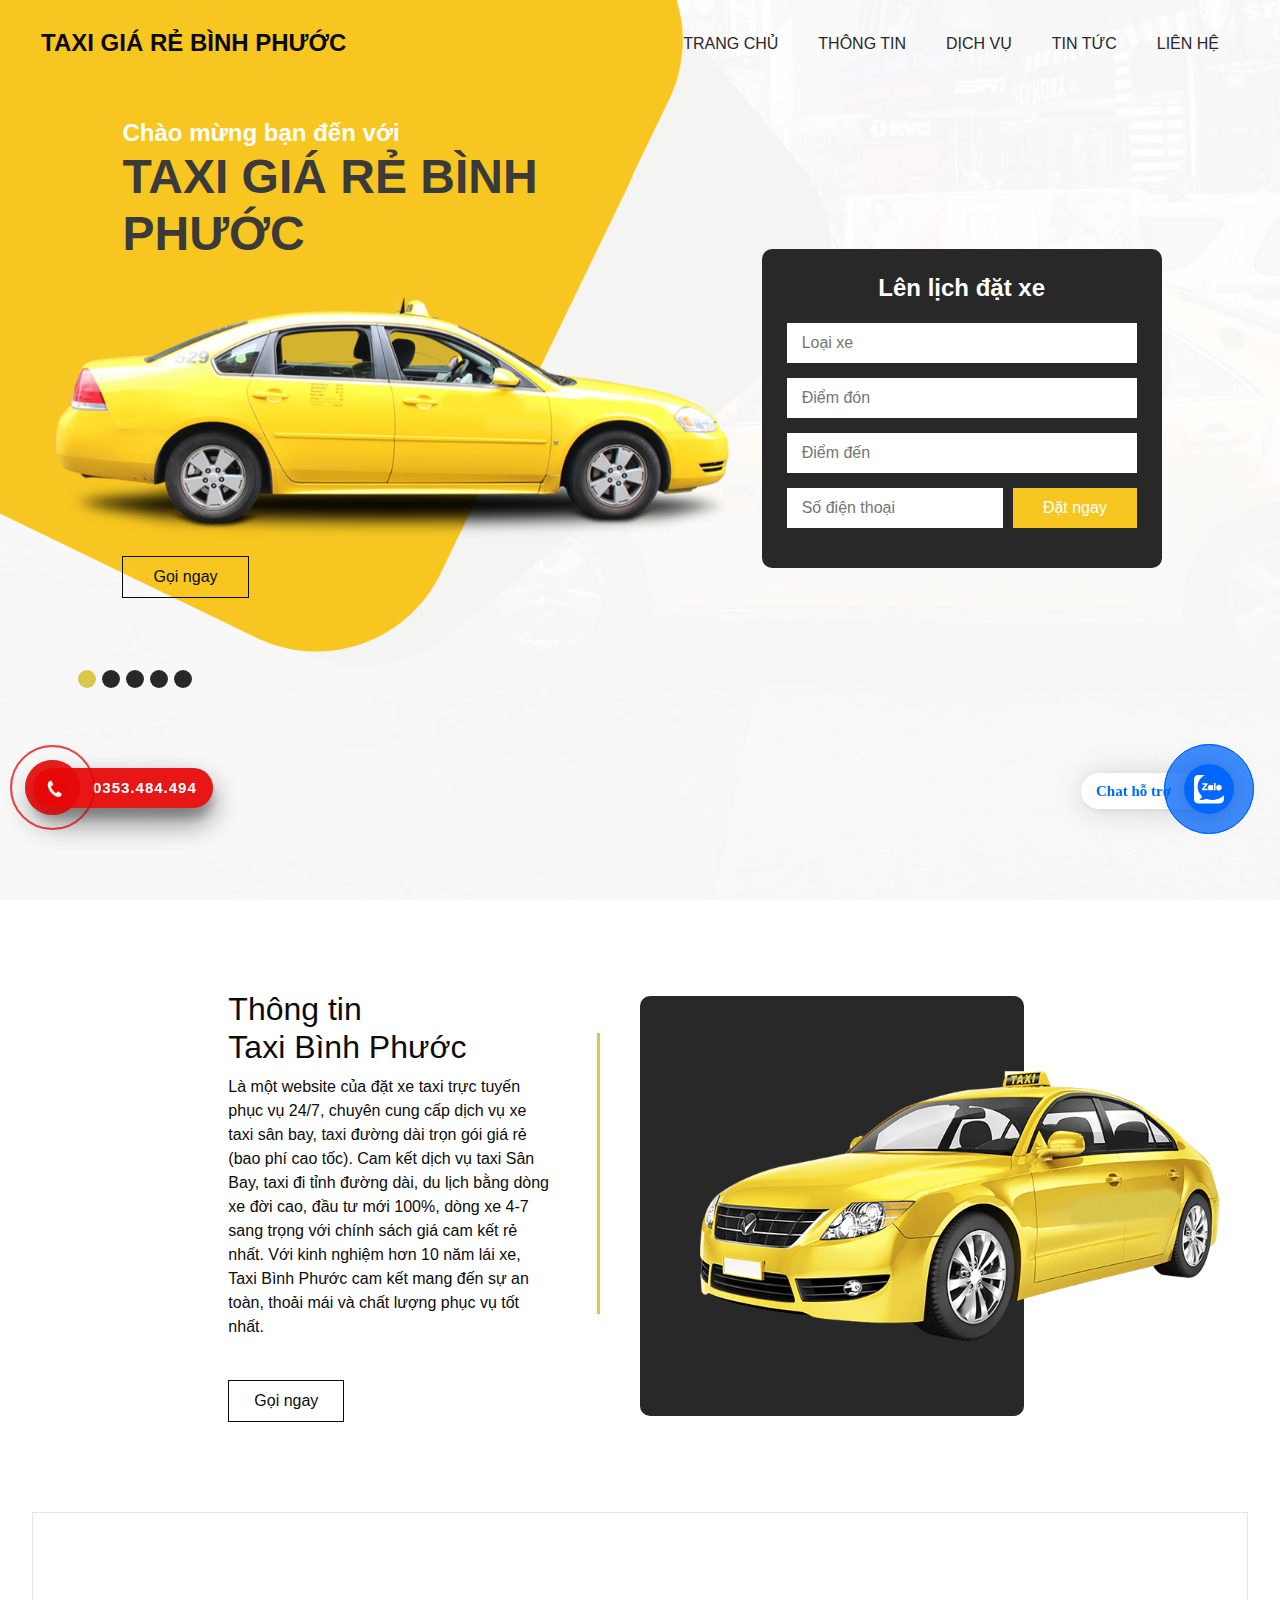
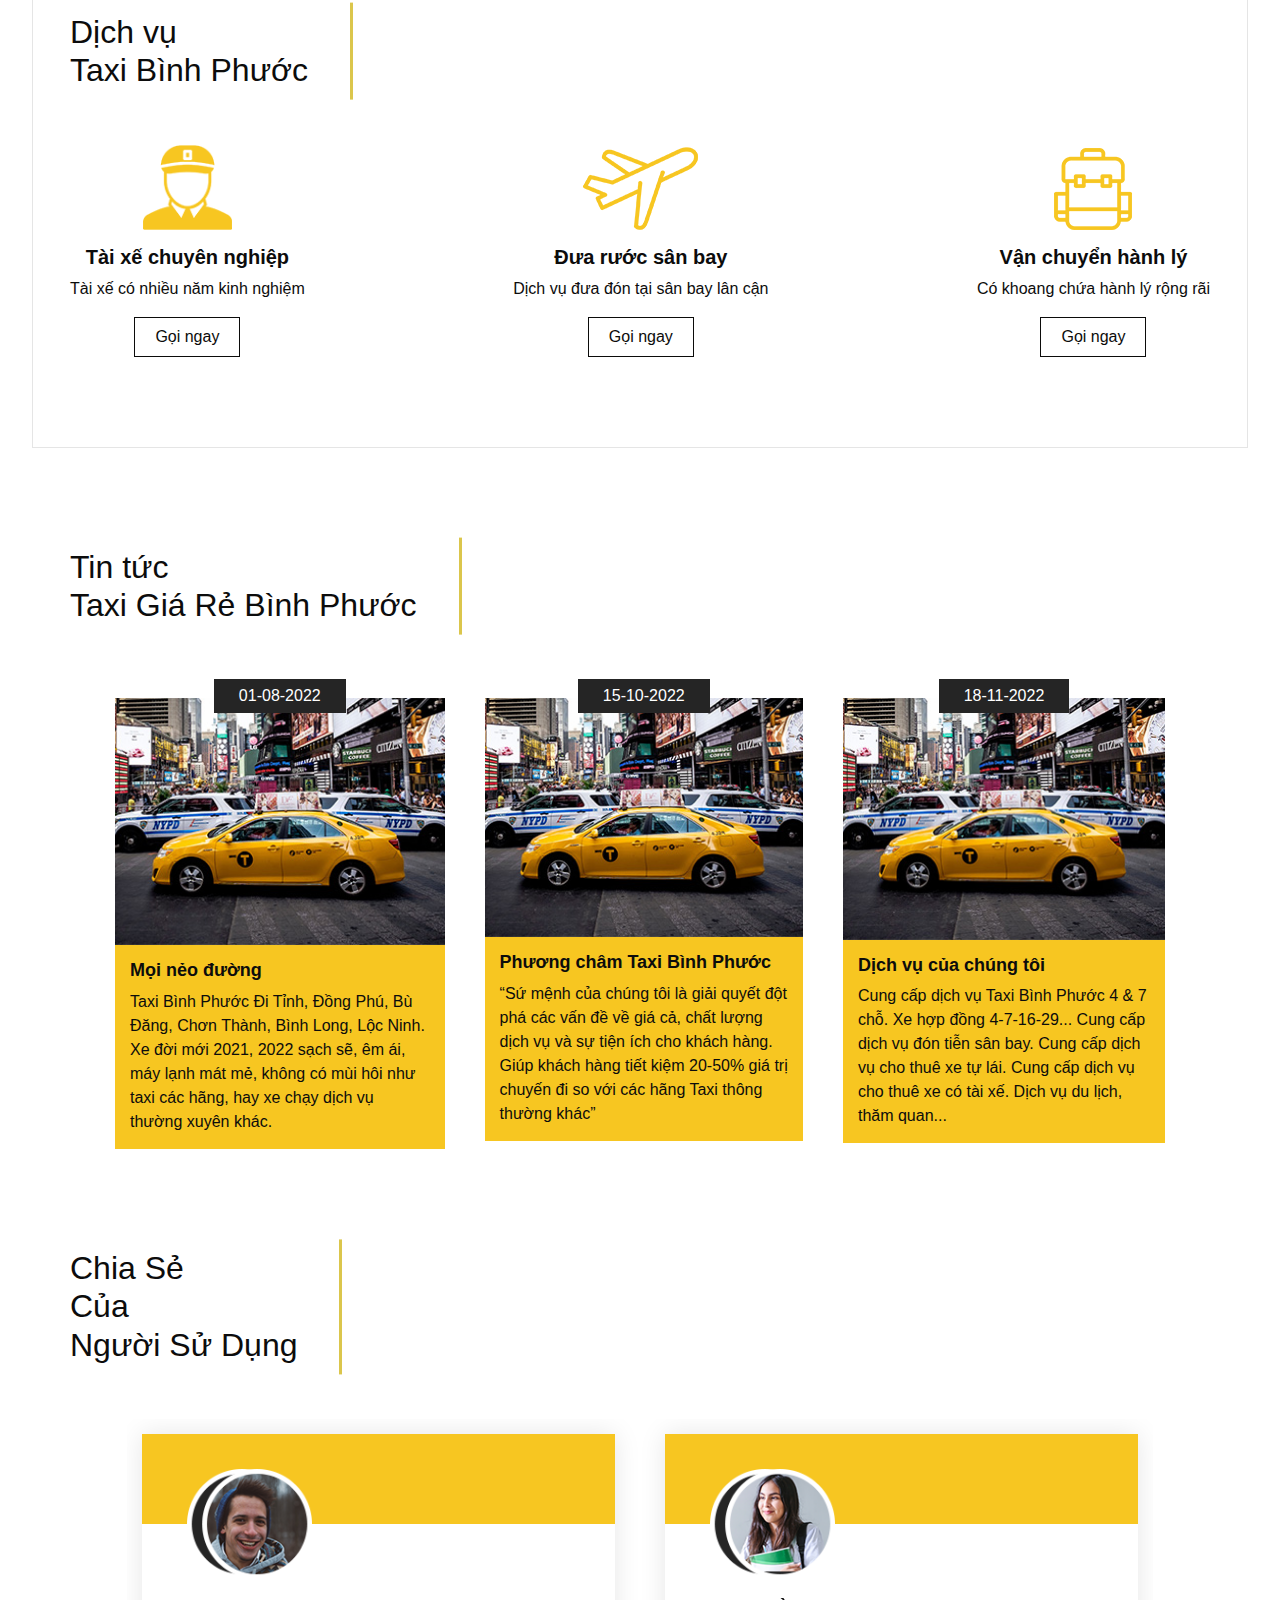
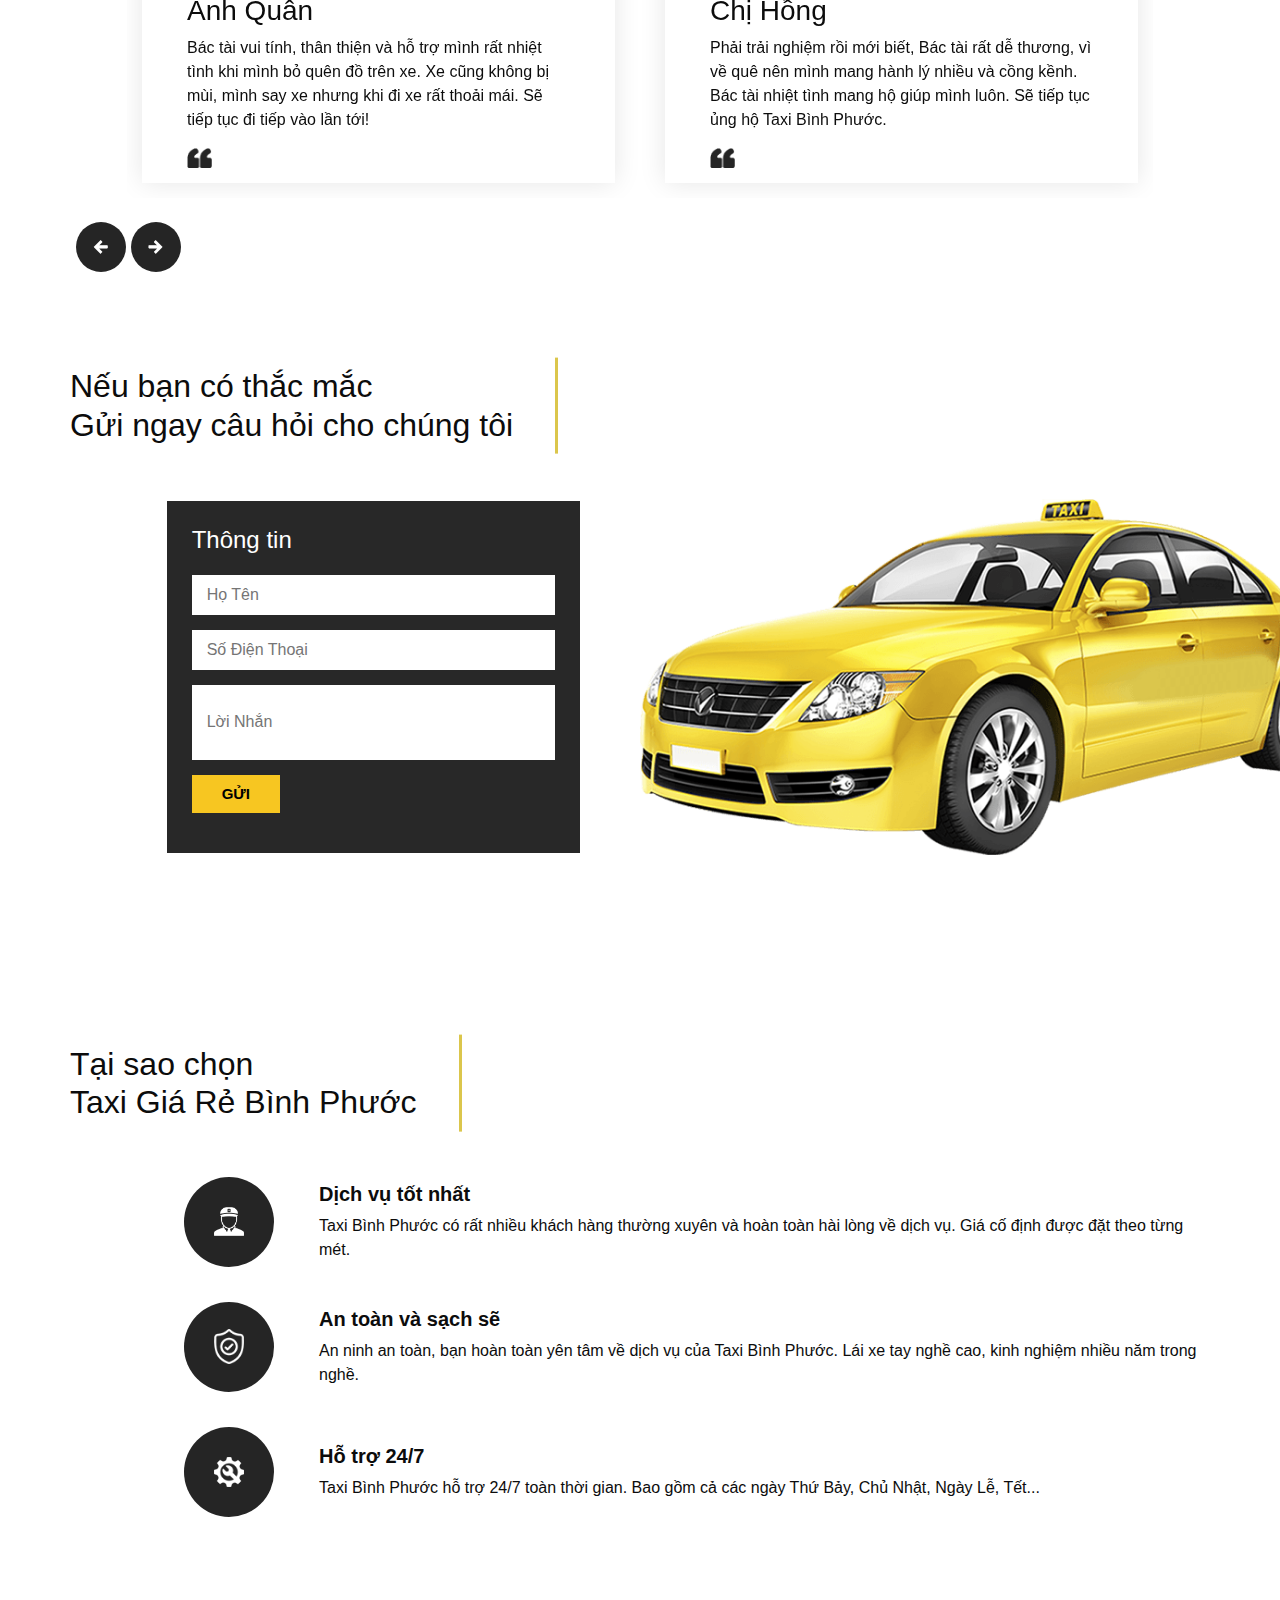
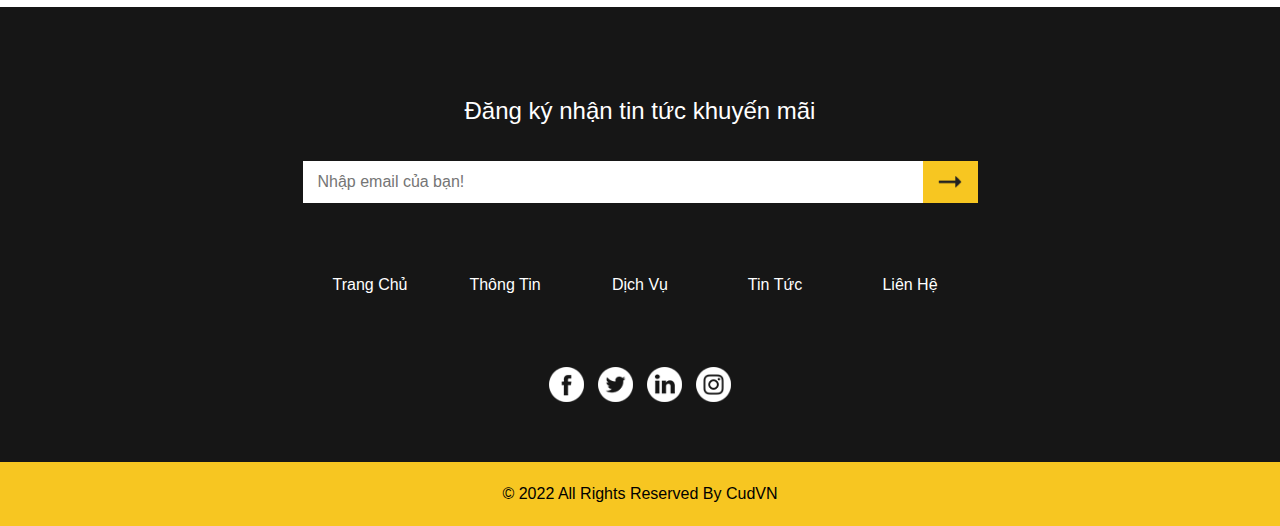
<file: index.html>
<!DOCTYPE html>
<html>
  <head>
    <!-- Basic -->
    <meta charset="utf-8" />
    <meta http-equiv="X-UA-Compatible" content="IE=edge" />
    <!-- Mobile Metas -->
    <meta
      name="viewport"
      content="width=device-width, initial-scale=1, shrink-to-fit=no"
    />
    <!-- Site Metas -->
    <meta name="keywords" content="" />
    <meta name="description" content="" />
    <meta name="author" content="" />

    <title>Taxi Giá Rẻ Bình Phước</title>

    <!-- slider stylesheet -->
    <link
      rel="stylesheet"
      type="text/css"
      href="https://cdnjs.cloudflare.com/ajax/libs/OwlCarousel2/2.3.4/assets/owl.carousel.min.css"
    />

    <!-- bootstrap core css -->
    <link rel="stylesheet" type="text/css" href="css/bootstrap.css" />

    <!-- fonts style -->
    <link
      href="https://fonts.googleapis.com/css?family=Poppins:400,700&display=swap"
      rel="stylesheet"
    />

    <!-- Custom styles for this template -->
    <link href="css/style.css" rel="stylesheet" />
    <!-- responsive style -->
    <link href="css/responsive.css" rel="stylesheet" />
  </head>

  <body>
    <div class="hero_area">
      <!-- header section strats -->
      <header class="header_section">
        <div class="container-fluid">
          <nav class="navbar navbar-expand-lg custom_nav-container">
            <a class="navbar-brand" href="index.html">
              <span> Taxi Giá Rẻ Bình Phước </span>
            </a>
            <button
              class="navbar-toggler"
              type="button"
              data-toggle="collapse"
              data-target="#navbarSupportedContent"
              aria-controls="navbarSupportedContent"
              aria-expanded="false"
              aria-label="Toggle navigation"
            >
              <span class="navbar-toggler-icon"></span>
            </button>

            <div class="collapse navbar-collapse" id="navbarSupportedContent">
              <div
                class="d-flex ml-auto flex-column flex-lg-row align-items-center"
              >
                <ul class="navbar-nav">
                  <li class="nav-item active">
                    <a class="nav-link" href="index.html"
                      >Trang Chủ <span class="sr-only">(current)</span></a
                    >
                  </li>
                  <li class="nav-item">
                    <a class="nav-link" href="about.html"> Thông Tin</a>
                  </li>
                  <li class="nav-item">
                    <a class="nav-link" href="service.html"> Dịch Vụ </a>
                  </li>
                  <li class="nav-item">
                    <a class="nav-link" href="news.html"> Tin Tức</a>
                  </li>
                  <li class="nav-item">
                    <a class="nav-link" href="contact.html">Liên Hệ</a>
                  </li>
                  <!-- <li class="nav-item">
                  <a class="nav-link" href="#">Login</a>
                </li> -->
                </ul>
              </div>
            </div>
          </nav>
        </div>
      </header>
      <!-- end header section -->
      <!-- slider section -->
      <section class="slider_section">
        <div class="container-fluid">
          <div class="row">
            <div class="col-md-7">
              <div class="box">
                <div class="detail-box">
                  <h4>Chào mừng bạn đến với</h4>
                  <h1>Taxi Giá Rẻ Bình Phước</h1>
                </div>
                <div
                  id="carouselExampleIndicators"
                  class="carousel slide"
                  data-ride="carousel"
                >
                  <ol class="carousel-indicators">
                    <li
                      data-target="#carouselExampleIndicators"
                      data-slide-to="0"
                      class="active"
                    ></li>
                    <li
                      data-target="#carouselExampleIndicators"
                      data-slide-to="1"
                    ></li>
                    <li
                      data-target="#carouselExampleIndicators"
                      data-slide-to="2"
                    ></li>
                    <li
                      data-target="#carouselExampleIndicators"
                      data-slide-to="3"
                    ></li>
                    <li
                      data-target="#carouselExampleIndicators"
                      data-slide-to="4"
                    ></li>
                  </ol>
                  <div class="carousel-inner">
                    <div class="carousel-item active">
                      <div class="img-box">
                        <img src="images/slider-img.png" alt="" />
                      </div>
                    </div>
                    <div class="carousel-item">
                      <div class="img-box">
                        <img src="images/slider-img.png" alt="" />
                      </div>
                    </div>
                    <div class="carousel-item">
                      <div class="img-box">
                        <img src="images/slider-img.png" alt="" />
                      </div>
                    </div>
                    <div class="carousel-item">
                      <div class="img-box">
                        <img src="images/slider-img.png" alt="" />
                      </div>
                    </div>
                    <div class="carousel-item">
                      <div class="img-box">
                        <img src="images/slider-img.png" alt="" />
                      </div>
                    </div>
                  </div>
                </div>

                <div class="btn-box">
                  <a href="callto:0353484494" class="btn-1"> Gọi ngay </a>
                </div>
              </div>
            </div>
            <div class="col-lg-4 col-md-5">
              <div class="slider_form">
                <h4>Lên lịch đặt xe</h4>
                <form action="">
                  <input type="text" placeholder="Loại xe" />
                  <input type="text" placeholder="Điểm đón" />
                  <input type="text" placeholder="Điểm đến" />
                  <div class="btm_input">
                    <input type="text" placeholder="Số điện thoại" />
                    <button>Đặt ngay</button>
                  </div>
                </form>
              </div>
            </div>
          </div>
        </div>
      </section>
      <!-- end slider section -->
    </div>

    <!-- about section -->

    <section class="about_section layout_padding">
      <div class="container-fluid">
        <div class="row">
          <div class="col-lg-4 col-md-5 offset-lg-2 offset-md-1">
            <div class="detail-box">
              <h2>
                Thông tin <br />
                Taxi Bình Phước
              </h2>
              <p>
                Là một website của đặt xe taxi trực tuyến phục vụ 24/7, chuyên
                cung cấp dịch vụ xe taxi sân bay, taxi đường dài trọn gói giá rẻ
                (bao phí cao tốc). Cam kết dịch vụ taxi Sân Bay, taxi đi tỉnh
                đường dài, du lịch bằng dòng xe đời cao, đầu tư mới 100%, dòng
                xe 4-7 sang trọng với chính sách giá cam kết rẻ nhất. Với kinh
                nghiệm hơn 10 năm lái xe, Taxi Bình Phước cam kết mang đến sự an
                toàn, thoải mái và chất lượng phục vụ tốt nhất.
              </p>
              <a href="callto:0353484494"> Gọi ngay </a>
            </div>
          </div>
          <div class="col-md-6">
            <div class="img-box">
              <img src="images/about-img.png" alt="" />
            </div>
          </div>
        </div>
      </div>
    </section>

    <!-- end about section -->

    <!-- service section -->

    <section class="service_section layout_padding">
      <div class="container">
        <div class="heading_container">
          <h2>
            Dịch vụ <br />
            Taxi Bình Phước
          </h2>
        </div>
        <div class="service_container">
          <div class="box">
            <div class="img-box">
              <img src="images/delivery-man.png" alt="" />
            </div>
            <div class="detail-box">
              <h5>Tài xế chuyên nghiệp</h5>
              <p>Tài xế có nhiều năm kinh nghiệm</p>
              <a href="callto:0353484494"> Gọi ngay </a>
            </div>
          </div>
          <div class="box">
            <div class="img-box">
              <img src="images/airplane.png" alt="" />
            </div>
            <div class="detail-box">
              <h5>Đưa rước sân bay</h5>
              <p>Dịch vụ đưa đón tại sân bay lân cận</p>
              <a href="callto:0353484494"> Gọi ngay </a>
            </div>
          </div>
          <div class="box">
            <div class="img-box">
              <img src="images/backpack.png" alt="" />
            </div>
            <div class="detail-box">
              <h5>Vận chuyển hành lý</h5>
              <p>Có khoang chứa hành lý rộng rãi</p>
              <a href="callto:0353484494"> Gọi ngay </a>
            </div>
          </div>
        </div>
      </div>
    </section>

    <!-- end service section -->

    <!-- news section -->

    <section class="news_section layout_padding">
      <div class="container">
        <div class="heading_container">
          <h2>
            Tin tức <br />
            Taxi Giá Rẻ Bình Phước
          </h2>
        </div>
        <div class="news_container">
          <div class="box">
            <div class="date-box">
              <h6>01-08-2022</h6>
            </div>
            <div class="img-box">
              <img src="images/news-img.jpg" alt="" />
            </div>
            <div class="detail-box">
              <h6>Mọi nẻo đường</h6>
              <p>
                Taxi Bình Phước Đi Tỉnh, Đồng Phú, Bù Đăng, Chơn Thành, Bình
                Long, Lộc Ninh. Xe đời mới 2021, 2022 sạch sẽ, êm ái, máy lạnh
                mát mẻ, không có mùi hôi như taxi các hãng, hay xe chạy dịch vụ
                thường xuyên khác.
              </p>
            </div>
          </div>
          <div class="box">
            <div class="date-box">
              <h6>15-10-2022</h6>
            </div>
            <div class="img-box">
              <img src="images/news-img.jpg" alt="" />
            </div>
            <div class="detail-box">
              <h6>Phương châm Taxi Bình Phước</h6>
              <p>
                “Sứ mệnh của chúng tôi là giải quyết đột phá các vấn đề về giá
                cả, chất lượng dịch vụ và sự tiện ích cho khách hàng. Giúp khách
                hàng tiết kiệm 20-50% giá trị chuyến đi so với các hãng Taxi
                thông thường khác”
              </p>
            </div>
          </div>
          <div class="box">
            <div class="date-box">
              <h6>18-11-2022</h6>
            </div>
            <div class="img-box">
              <img src="images/news-img.jpg" alt="" />
            </div>
            <div class="detail-box">
              <h6>Dịch vụ của chúng tôi</h6>
              <p>
                Cung cấp dịch vụ Taxi Bình Phước 4 & 7 chỗ. Xe hợp đồng
                4-7-16-29... Cung cấp dịch vụ đón tiễn sân bay. Cung cấp dịch vụ
                cho thuê xe tự lái. Cung cấp dịch vụ cho thuê xe có tài xế. Dịch
                vụ du lịch, thăm quan...
              </p>
            </div>
          </div>
        </div>
      </div>
    </section>

    <!-- end news section -->

    <!-- client section -->

    <section class="client_section layout_padding-bottom">
      <div class="container">
        <div class="heading_container">
          <h2>
            Chia Sẻ <br />
            Của <br />
            Người Sử Dụng
          </h2>
        </div>
        <div class="client_container">
          <div class="carousel-wrap">
            <div class="owl-carousel">
              <div class="item">
                <div class="box">
                  <div class="img-box">
                    <img src="images/client-1.png" alt="" />
                  </div>
                  <div class="detail-box">
                    <h3>Anh Quân</h3>
                    <p>
                      Bác tài vui tính, thân thiện và hỗ trợ mình rất nhiệt tình
                      khi mình bỏ quên đồ trên xe. Xe cũng không bị mùi, mình
                      say xe nhưng khi đi xe rất thoải mái. Sẽ tiếp tục đi tiếp
                      vào lần tới!
                    </p>
                    <img src="images/quote.png" alt="" />
                  </div>
                </div>
              </div>
              <div class="item">
                <div class="box">
                  <div class="img-box">
                    <img src="images/client-2.png" alt="" />
                  </div>
                  <div class="detail-box">
                    <h3>Chị Hồng</h3>
                    <p>
                      Phải trải nghiệm rồi mới biết, Bác tài rất dễ thương, vì
                      về quê nên mình mang hành lý nhiều và cồng kềnh. Bác tài
                      nhiệt tình mang hộ giúp mình luôn. Sẽ tiếp tục ủng hộ Taxi
                      Bình Phước.
                    </p>
                    <img src="images/quote.png" alt="" />
                  </div>
                </div>
              </div>
            </div>
          </div>
        </div>
      </div>
    </section>

    <!-- end client section -->

    <!-- contact section -->

    <section class="contact_section layout_padding-bottom">
      <div class="container">
        <div class="heading_container">
          <h2>
            Nếu bạn có thắc mắc <br />
            Gửi ngay câu hỏi cho chúng tôi
          </h2>
        </div>
      </div>
      <div class="container-fluid">
        <div class="row">
          <div class="col-md-5 offset-md-1">
            <div class="contact_form">
              <h4>Thông tin</h4>
              <form action="">
                <input type="text" placeholder="Họ Tên" />
                <input type="text" placeholder="Số Điện Thoại" />
                <input
                  type="text"
                  placeholder="Lời Nhắn"
                  class="message_input"
                />
                <button>Gửi</button>
              </form>
            </div>
          </div>
          <div class="col-md-6 px-0">
            <div class="img-box">
              <img src="images/contact-img.png" alt="" />
            </div>
          </div>
        </div>
      </div>
    </section>
    <!-- end contact section -->

    <!-- app section -->

    <!-- <section class="app_section layout_padding2">
      <div class="container">
        <div class="row">
          <div class="col-md-6">
            <div class="detail-box">
              <h2>Tải ứng dụng</h2>
              <div class="text-box">
                <h5>Chi tiết</h5>
                <p>
                  It is a long established fact that a reader will be distracted
                  by the readable content of a page when distribution of letters
                </p>
              </div>
              <div class="text-box">
                <h5>Hoạt động</h5>
                <p>
                  It is a long established fact that a reader will be distracted
                  by the readable content of a page when distribution of letters
                </p>
              </div>
              <div class="btn-box">
                <a href="">
                  <img src="images/playstore.png" alt="" />
                </a>
                <a href="">
                  <img src="images/appstore.png" alt="" />
                </a>
              </div>
            </div>
          </div>
          <div class="col-md-6">
            <div class="img-box">
              <img src="images/mobile.png" alt="" />
            </div>
          </div>
        </div>
      </div>
    </section> -->

    <!-- end app section -->

    <!-- why section -->

    <section class="why_section layout_padding">
      <div class="container">
        <div class="heading_container">
          <h2>
            Tại sao chọn <br />
            Taxi Giá Rẻ Bình Phước
          </h2>
        </div>
        <div class="why_container">
          <div class="box">
            <div class="img-box">
              <img src="images/delivery-man-white.png" alt="" class="img-1" />
              <img src="images/delivery-man-black.png" alt="" class="img-2" />
            </div>
            <div class="detail-box">
              <h5>Dịch vụ tốt nhất</h5>
              <p>
                Taxi Bình Phước có rất nhiều khách hàng thường xuyên và hoàn
                toàn hài lòng về dịch vụ. Giá cố định được đặt theo từng mét.
              </p>
            </div>
          </div>
          <div class="box">
            <div class="img-box">
              <img src="images/shield-white.png" alt="" class="img-1" />
              <img src="images/shield-black.png" alt="" class="img-2" />
            </div>
            <div class="detail-box">
              <h5>An toàn và sạch sẽ</h5>
              <p>
                An ninh an toàn, bạn hoàn toàn yên tâm về dịch vụ của Taxi Bình
                Phước. Lái xe tay nghề cao, kinh nghiệm nhiều năm trong nghề.
              </p>
            </div>
          </div>
          <div class="box">
            <div class="img-box">
              <img
                src="images/repairing-service-white.png"
                alt=""
                class="img-1"
              />
              <img
                src="images/repairing-service-black.png"
                alt=""
                class="img-2"
              />
            </div>
            <div class="detail-box">
              <h5>Hỗ trợ 24/7</h5>
              <p>
                Taxi Bình Phước hỗ trợ 24/7 toàn thời gian. Bao gồm cả các ngày
                Thứ Bảy, Chủ Nhật, Ngày Lễ, Tết...
              </p>
            </div>
          </div>
        </div>
      </div>
    </section>

    <!-- end why section -->

    <!-- info section -->

    <section class="info_section layout_padding-top layout_padding2-bottom">
      <div class="container">
        <div class="box">
          <div class="info_form">
            <h4>Đăng ký nhận tin tức khuyến mãi</h4>
            <form action="">
              <input type="text" placeholder="Nhập email của bạn!" />
              <div class="d-flex justify-content-end">
                <button></button>
              </div>
            </form>
          </div>
          <div class="info_links">
            <ul>
              <li class=" ">
                <a class="" href="index.html"
                  >Trang Chủ <span class="sr-only">(current)</span></a
                >
              </li>
              <li class="">
                <a class="" href="about.html"> Thông Tin</a>
              </li>
              <li class="">
                <a class="" href="service.html"> Dịch Vụ </a>
              </li>
              <li class="">
                <a class="" href="news.html"> Tin Tức</a>
              </li>
              <li class="">
                <a class="" href="contact.html">Liên Hệ</a>
              </li>
              <!-- <li class="">
              <a class="" href="#">Login</a>
            </li> -->
            </ul>
          </div>
          <div class="info_social">
            <div>
              <a href="">
                <img src="images/fb.png" alt="" />
              </a>
            </div>
            <div>
              <a href="">
                <img src="images/twitter.png" alt="" />
              </a>
            </div>
            <div>
              <a href="">
                <img src="images/linkedin.png" alt="" />
              </a>
            </div>
            <div>
              <a href="">
                <img src="images/instagram.png" alt="" />
              </a>
            </div>
          </div>
        </div>
      </div>
    </section>

    <!-- end info section -->

    <!-- footer section -->
    <section class="container-fluid footer_section">
      <div class="container">
        <p>
          &copy; 2022 All Rights Reserved By
          <a href="https://fb.com/nguyenhuuduc9x">CudVN</a>
        </p>
      </div>
    </section>
    <!-- footer section -->

    <script type="text/javascript" src="js/jquery-3.4.1.min.js"></script>
    <script type="text/javascript" src="js/bootstrap.js"></script>
    <script
      type="text/javascript"
      src="https://cdnjs.cloudflare.com/ajax/libs/OwlCarousel2/2.3.4/owl.carousel.min.js"
    ></script>

    <!-- owl carousel script -->
    <script type="text/javascript">
      $(".owl-carousel").owlCarousel({
        loop: true,
        margin: 20,
        navText: [],
        autoplay: true,
        autoplayHoverPause: true,
        responsive: {
          0: {
            items: 1,
          },
          768: {
            items: 2,
          },
          1000: {
            items: 2,
          },
        },
      });
    </script>
    <!-- end owl carousel script -->
    <!-- MOBILE AND ZALO CALL -->
    <div class="hotline-phone-ring-wrap">
      <div class="hotline-phone-ring">
        <div class="hotline-phone-ring-circle"></div>
        <div class="hotline-phone-ring-circle-fill"></div>
        <div class="hotline-phone-ring-img-circle">
          <a href="tel:0353484494" class="pps-btn-img">
            <img
              src="images/icon-call-nh.png"
              alt="Gọi điện thoại"
              width="50"
            />
          </a>
        </div>
      </div>
      <div class="hotline-bar">
        <a href="tel:0353484494">
          <span class="text-hotline">0353.484.494</span>
        </a>
      </div>
    </div>
    <div class="hotline-phone-ring-wrap">
      <div class="hotline-phone-ring">
        <div class="hotline-phone-ring-circle"></div>
        <div class="hotline-phone-ring-circle-fill"></div>
        <div class="hotline-phone-ring-img-circle">
          <a href="tel:0353484494" class="pps-btn-img">
            <img
              src="images/icon-call-nh.png"
              alt="Gọi điện thoại"
              width="50"
            />
          </a>
        </div>
      </div>
      <div class="hotline-bar">
        <a href="tel:0353484494">
          <span class="text-hotline">0353.484.494</span>
        </a>
      </div>
    </div>
    <a
      href="https://chat.zalo.me/?phone=0353484494"
      id="linkzalo"
      target="_blank"
      rel="noopener noreferrer"
    >
      <div id="fcta-zalo-tracking" class="fcta-zalo-mess">
        <span id="fcta-zalo-tracking">Chat hỗ trợ</span>
      </div>
      <div class="fcta-zalo-vi-tri-nut">
        <div id="fcta-zalo-tracking" class="fcta-zalo-nen-nut">
          <div id="fcta-zalo-tracking" class="fcta-zalo-ben-trong-nut">
            <svg xmlns="http://www.w3.org/2000/svg" viewBox="0 0 460.1 436.6">
              <path
                fill="currentColor"
                class="st0"
                d="M82.6 380.9c-1.8-.8-3.1-1.7-1-3.5 1.3-1 2.7-1.9 4.1-2.8 13.1-8.5 25.4-17.8 33.5-31.5 6.8-11.4 5.7-18.1-2.8-26.5C69 269.2 48.2 212.5 58.6 145.5 64.5 107.7 81.8 75 107 46.6c15.2-17.2 33.3-31.1 53.1-42.7 1.2-.7 2.9-.9 3.1-2.7-.4-1-1.1-.7-1.7-.7-33.7 0-67.4-.7-101 .2C28.3 1.7.5 26.6.6 62.3c.2 104.3 0 208.6 0 313 0 32.4 24.7 59.5 57 60.7 27.3 1.1 54.6.2 82 .1 2 .1 4 .2 6 .2H290c36 0 72 .2 108 0 33.4 0 60.5-27 60.5-60.3v-.6-58.5c0-1.4.5-2.9-.4-4.4-1.8.1-2.5 1.6-3.5 2.6-19.4 19.5-42.3 35.2-67.4 46.3-61.5 27.1-124.1 29-187.6 7.2-5.5-2-11.5-2.2-17.2-.8-8.4 2.1-16.7 4.6-25 7.1-24.4 7.6-49.3 11-74.8 6zm72.5-168.5c1.7-2.2 2.6-3.5 3.6-4.8 13.1-16.6 26.2-33.2 39.3-49.9 3.8-4.8 7.6-9.7 10-15.5 2.8-6.6-.2-12.8-7-15.2-3-.9-6.2-1.3-9.4-1.1-17.8-.1-35.7-.1-53.5 0-2.5 0-5 .3-7.4.9-5.6 1.4-9 7.1-7.6 12.8 1 3.8 4 6.8 7.8 7.7 2.4.6 4.9.9 7.4.8 10.8.1 21.7 0 32.5.1 1.2 0 2.7-.8 3.6 1-.9 1.2-1.8 2.4-2.7 3.5-15.5 19.6-30.9 39.3-46.4 58.9-3.8 4.9-5.8 10.3-3 16.3s8.5 7.1 14.3 7.5c4.6.3 9.3.1 14 .1 16.2 0 32.3.1 48.5-.1 8.6-.1 13.2-5.3 12.3-13.3-.7-6.3-5-9.6-13-9.7-14.1-.1-28.2 0-43.3 0zm116-52.6c-12.5-10.9-26.3-11.6-39.8-3.6-16.4 9.6-22.4 25.3-20.4 43.5 1.9 17 9.3 30.9 27.1 36.6 11.1 3.6 21.4 2.3 30.5-5.1 2.4-1.9 3.1-1.5 4.8.6 3.3 4.2 9 5.8 14 3.9 5-1.5 8.3-6.1 8.3-11.3.1-20 .2-40 0-60-.1-8-7.6-13.1-15.4-11.5-4.3.9-6.7 3.8-9.1 6.9zm69.3 37.1c-.4 25 20.3 43.9 46.3 41.3 23.9-2.4 39.4-20.3 38.6-45.6-.8-25-19.4-42.1-44.9-41.3-23.9.7-40.8 19.9-40 45.6zm-8.8-19.9c0-15.7.1-31.3 0-47 0-8-5.1-13-12.7-12.9-7.4.1-12.3 5.1-12.4 12.8-.1 4.7 0 9.3 0 14v79.5c0 6.2 3.8 11.6 8.8 12.9 6.9 1.9 14-2.2 15.8-9.1.3-1.2.5-2.4.4-3.7.2-15.5.1-31 .1-46.5z"
              ></path>
            </svg>
          </div>
          <div id="fcta-zalo-tracking" class="fcta-zalo-text">Chat ngay</div>
        </div>
      </div>
    </a>

    <style>
      @keyframes zoom {
        0% {
          transform: scale(0.5);
          opacity: 0;
        }

        50% {
          opacity: 1;
        }

        to {
          opacity: 0;
          transform: scale(1);
        }
      }

      @keyframes lucidgenzalo {
        0% {
        }

        to {
          transform: rotate(-25deg);
        }

        50% {
          transform: rotate(25deg);
        }
      }

      .jscroll-to-top {
        bottom: 100px;
      }

      .fcta-zalo-ben-trong-nut svg path {
        fill: #fff;
      }

      .fcta-zalo-vi-tri-nut {
        position: fixed;
        bottom: 24px;
        right: 20px;
        z-index: 999;
      }

      .fcta-zalo-nen-nut,
      div.fcta-zalo-mess {
        box-shadow: 0 1px 6px rgba(0, 0, 0, 0.06),
          0 2px 32px rgba(0, 0, 0, 0.16);
      }

      .fcta-zalo-nen-nut {
        width: 50px;
        height: 50px;
        text-align: center;
        color: #fff;
        background: #0068ff;
        border-radius: 50%;
        position: relative;
      }

      .fcta-zalo-nen-nut::after,
      .fcta-zalo-nen-nut::before {
        content: "";
        position: absolute;
        border: 1px solid #0068ff;
        background: #0068ff80;
        z-index: -1;
        left: -20px;
        right: -20px;
        top: -20px;
        bottom: -20px;
        border-radius: 50%;
        animation: zoom 1.9s linear infinite;
      }

      .fcta-zalo-nen-nut::after {
        animation-delay: 0.4s;
      }

      .fcta-zalo-ben-trong-nut,
      .fcta-zalo-ben-trong-nut i {
        transition: all 1s;
      }

      .fcta-zalo-ben-trong-nut {
        position: absolute;
        text-align: center;
        width: 60%;
        height: 60%;
        left: 10px;
        bottom: 25px;
        line-height: 56px;
        font-size: 25px;
        opacity: 1;
      }

      .fcta-zalo-ben-trong-nut i {
        animation: lucidgenzalo 1s linear infinite;
      }

      .fcta-zalo-nen-nut:hover .fcta-zalo-ben-trong-nut,
      .fcta-zalo-text {
        opacity: 0;
      }

      .fcta-zalo-nen-nut:hover i {
        transform: scale(0.5);
        transition: all 0.5s ease-in;
      }

      .fcta-zalo-text a {
        text-decoration: none;
        color: #fff;
      }

      .fcta-zalo-text {
        position: absolute;
        top: 6px;
        text-transform: uppercase;
        font-size: 12px;
        font-weight: 700;
        transform: scaleX(-1);
        transition: all 0.5s;
        line-height: 1.5;
      }

      .fcta-zalo-nen-nut:hover .fcta-zalo-text {
        transform: scaleX(1);
        opacity: 1;
      }

      div.fcta-zalo-mess {
        position: fixed;
        bottom: 29px;
        right: 58px;
        z-index: 99;
        background: #fff;
        padding: 7px 25px 7px 15px;
        color: #0068ff;
        border-radius: 50px 0 0 50px;
        font-weight: 700;
        font-size: 15px;
      }

      .fcta-zalo-mess span {
        color: #0068ff !important;
      }

      span#fcta-zalo-tracking {
        font-family: Roboto;
        line-height: 1.5;
      }

      .fcta-zalo-text {
        font-family: Roboto;
      }
    </style>

    <script>
      if (
        /Android|webOS|iPhone|iPad|iPod|BlackBerry|IEMobile|Opera Mini/i.test(
          navigator.userAgent
        )
      ) {
        document.getElementById("linkzalo").href = "https://zalo.me/0353484494";
      }
    </script>
  </body>
</html>
</file>
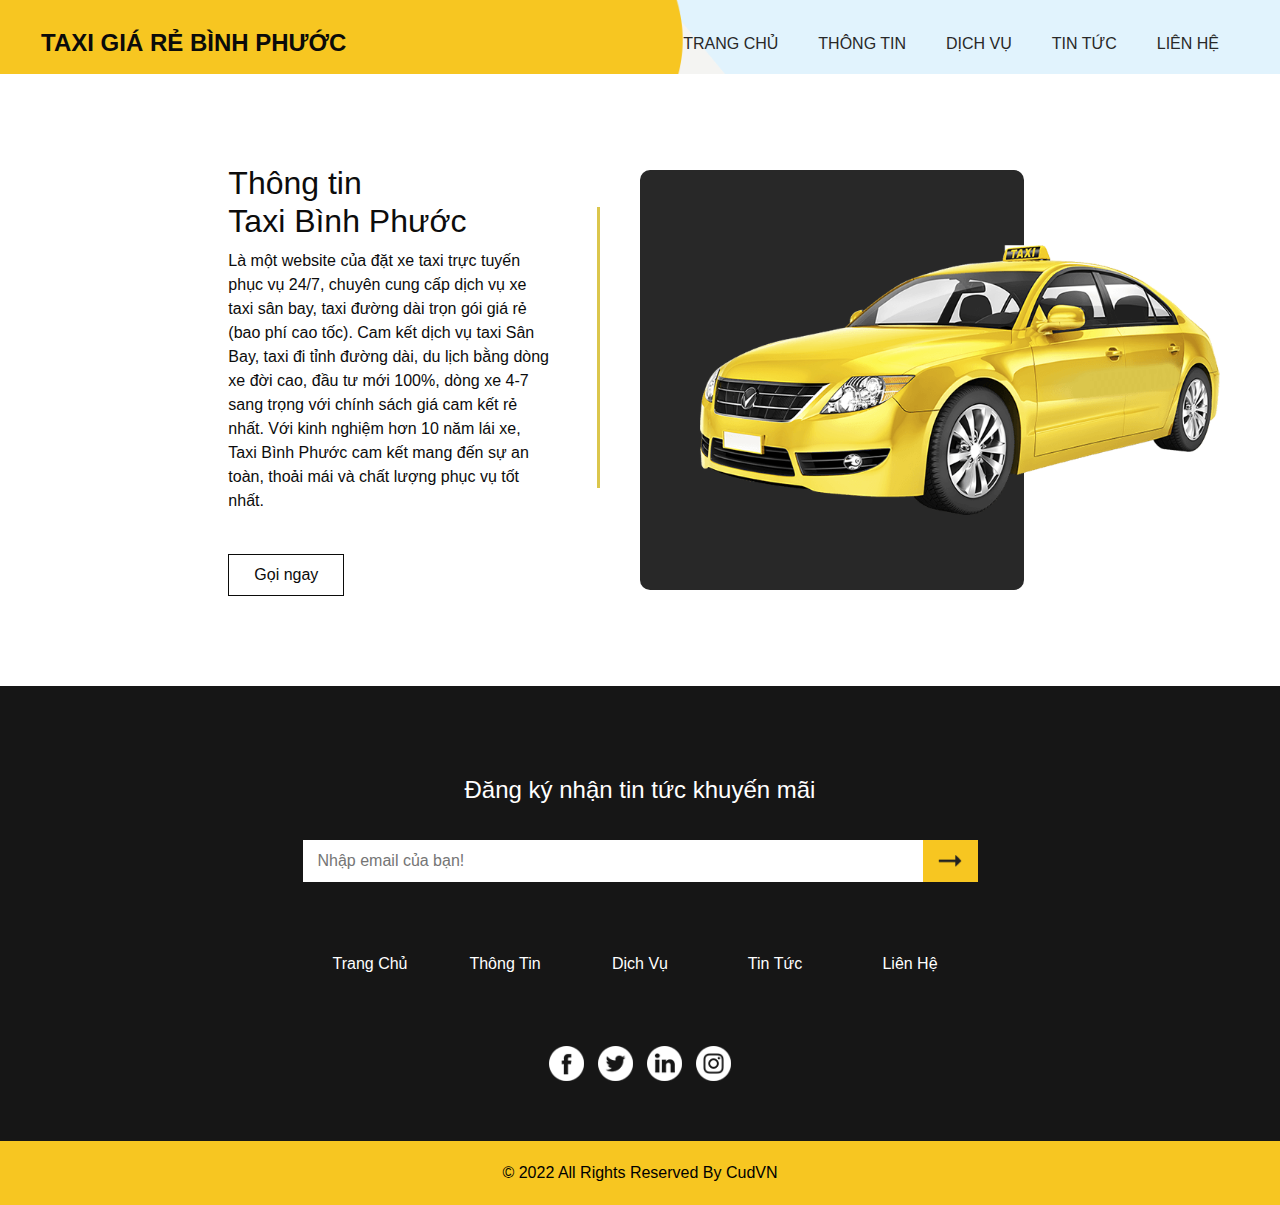
<file: about.html>
<!DOCTYPE html>
<html>

<head>
  <!-- Basic -->
  <meta charset="utf-8" />
  <meta http-equiv="X-UA-Compatible" content="IE=edge" />
  <!-- Mobile Metas -->
  <meta name="viewport" content="width=device-width, initial-scale=1, shrink-to-fit=no" />
  <!-- Site Metas -->
  <meta name="keywords" content="" />
  <meta name="description" content="" />
  <meta name="author" content="" />

  <title>Taxi Giá Rẻ Bình Phước</title>

  <!-- slider stylesheet -->
  <link rel="stylesheet" type="text/css" href="https://cdnjs.cloudflare.com/ajax/libs/OwlCarousel2/2.3.4/assets/owl.carousel.min.css" />

  <!-- bootstrap core css -->
  <link rel="stylesheet" type="text/css" href="css/bootstrap.css" />

  <!-- fonts style -->
  <link href="https://fonts.googleapis.com/css?family=Poppins:400,700&display=swap" rel="stylesheet">

  <!-- Custom styles for this template -->
  <link href="css/style.css" rel="stylesheet" />
  <!-- responsive style -->
  <link href="css/responsive.css" rel="stylesheet" />
</head>

<body class="sub_page">

  <div class="hero_area">
    <!-- header section strats -->
    <header class="header_section">
      <div class="container-fluid">
        <nav class="navbar navbar-expand-lg custom_nav-container ">
          <a class="navbar-brand" href="index.html">
            <span>
              Taxi Giá Rẻ Bình Phước
            </span>
          </a>
          </a>
          <button class="navbar-toggler" type="button" data-toggle="collapse" data-target="#navbarSupportedContent" aria-controls="navbarSupportedContent" aria-expanded="false" aria-label="Toggle navigation">
            <span class="navbar-toggler-icon"></span>
          </button>

          <div class="collapse navbar-collapse" id="navbarSupportedContent">
            <div class="d-flex ml-auto flex-column flex-lg-row align-items-center">
              <ul class="navbar-nav  ">
                <li class="nav-item ">
                  <a class="nav-link" href="index.html">Trang Chủ <span class="sr-only">(current)</span></a>
                </li>
                <li class="nav-item active">
                  <a class="nav-link" href="about.html"> Thông Tin</a>
                </li>
                <li class="nav-item">
                  <a class="nav-link" href="service.html"> Dịch Vụ </a>
                </li>
                <li class="nav-item">
                  <a class="nav-link" href="news.html"> Tin Tức</a>
                </li>
                <li class="nav-item">
                  <a class="nav-link" href="contact.html">Liên Hệ</a>
                </li>
                <!-- <li class="nav-item">
                  <a class="nav-link" href="#">Login</a>
                </li> -->
              </ul>
            </div>
          </div>
        </nav>
      </div>
    </header>
    <!-- end header section -->
  </div>

  <!-- about section -->

  <section class="about_section layout_padding">
    <div class="container-fluid">
      <div class="row">
        <div class="col-lg-4 col-md-5 offset-lg-2 offset-md-1">
          <div class="detail-box">
            <h2>
              Thông tin <br />
              Taxi Bình Phước
            </h2>
            <p>
              Là một website của đặt xe taxi trực tuyến phục vụ 24/7, chuyên
              cung cấp dịch vụ xe taxi sân bay, taxi đường dài trọn gói giá rẻ
              (bao phí cao tốc). Cam kết dịch vụ taxi Sân Bay, taxi đi tỉnh
              đường dài, du lịch bằng dòng xe đời cao, đầu tư mới 100%, dòng
              xe 4-7 sang trọng với chính sách giá cam kết rẻ nhất. Với kinh
              nghiệm hơn 10 năm lái xe, Taxi Bình Phước cam kết mang đến sự an
              toàn, thoải mái và chất lượng phục vụ tốt nhất.
            </p>
            <a href="callto:0353484494"> Gọi ngay </a>
          </div>
        </div>
        <div class="col-md-6">
          <div class="img-box">
            <img src="images/about-img.png" alt="" />
          </div>
        </div>
      </div>
    </div>
  </section>

  <!-- end about section -->

  <!-- info section -->

  <section class="info_section layout_padding-top layout_padding2-bottom">
    <div class="container">
      <div class="box">
        <div class="info_form">
          <h4>Đăng ký nhận tin tức khuyến mãi</h4>
          <form action="">
            <input type="text" placeholder="Nhập email của bạn!" />
            <div class="d-flex justify-content-end">
              <button></button>
            </div>
          </form>
        </div>
        <div class="info_links">
          <ul>
            <li class=" ">
              <a class="" href="index.html"
                >Trang Chủ <span class="sr-only">(current)</span></a
              >
            </li>
            <li class="">
              <a class="" href="about.html"> Thông Tin</a>
            </li>
            <li class="">
              <a class="" href="service.html"> Dịch Vụ </a>
            </li>
            <li class="">
              <a class="" href="news.html"> Tin Tức</a>
            </li>
            <li class="">
              <a class="" href="contact.html">Liên Hệ</a>
            </li>
            <!-- <li class="">
            <a class="" href="#">Login</a>
          </li> -->
          </ul>
        </div>
        <div class="info_social">
          <div>
            <a href="">
              <img src="images/fb.png" alt="" />
            </a>
          </div>
          <div>
            <a href="">
              <img src="images/twitter.png" alt="" />
            </a>
          </div>
          <div>
            <a href="">
              <img src="images/linkedin.png" alt="" />
            </a>
          </div>
          <div>
            <a href="">
              <img src="images/instagram.png" alt="" />
            </a>
          </div>
        </div>
      </div>
    </div>
  </section>

  <!-- end info section -->

  <!-- footer section -->
  <section class="container-fluid footer_section">
    <div class="container">
      <p>
        &copy; 2022 All Rights Reserved By
        <a href="https://fb.com/nguyenhuuduc9x">CudVN</a>
      </p>
    </div>
  </section>
  <!-- footer section -->

  <script type="text/javascript" src="js/jquery-3.4.1.min.js"></script>
  <script type="text/javascript" src="js/bootstrap.js"></script>
  <script type="text/javascript" src="https://cdnjs.cloudflare.com/ajax/libs/OwlCarousel2/2.3.4/owl.carousel.min.js">
  </script>


  <!-- owl carousel script -->
  <script type="text/javascript">
    $(".owl-carousel").owlCarousel({
      loop: true,
      margin: 20,
      navText: [],
      autoplay: true,
      autoplayHoverPause: true,
      responsive: {
        0: {
          items: 1
        },
        768: {
          items: 2
        },
        1000: {
          items: 2
        }
      }
    });
  </script>
  <!-- end owl carousel script -->

</body>

</html>
</file>
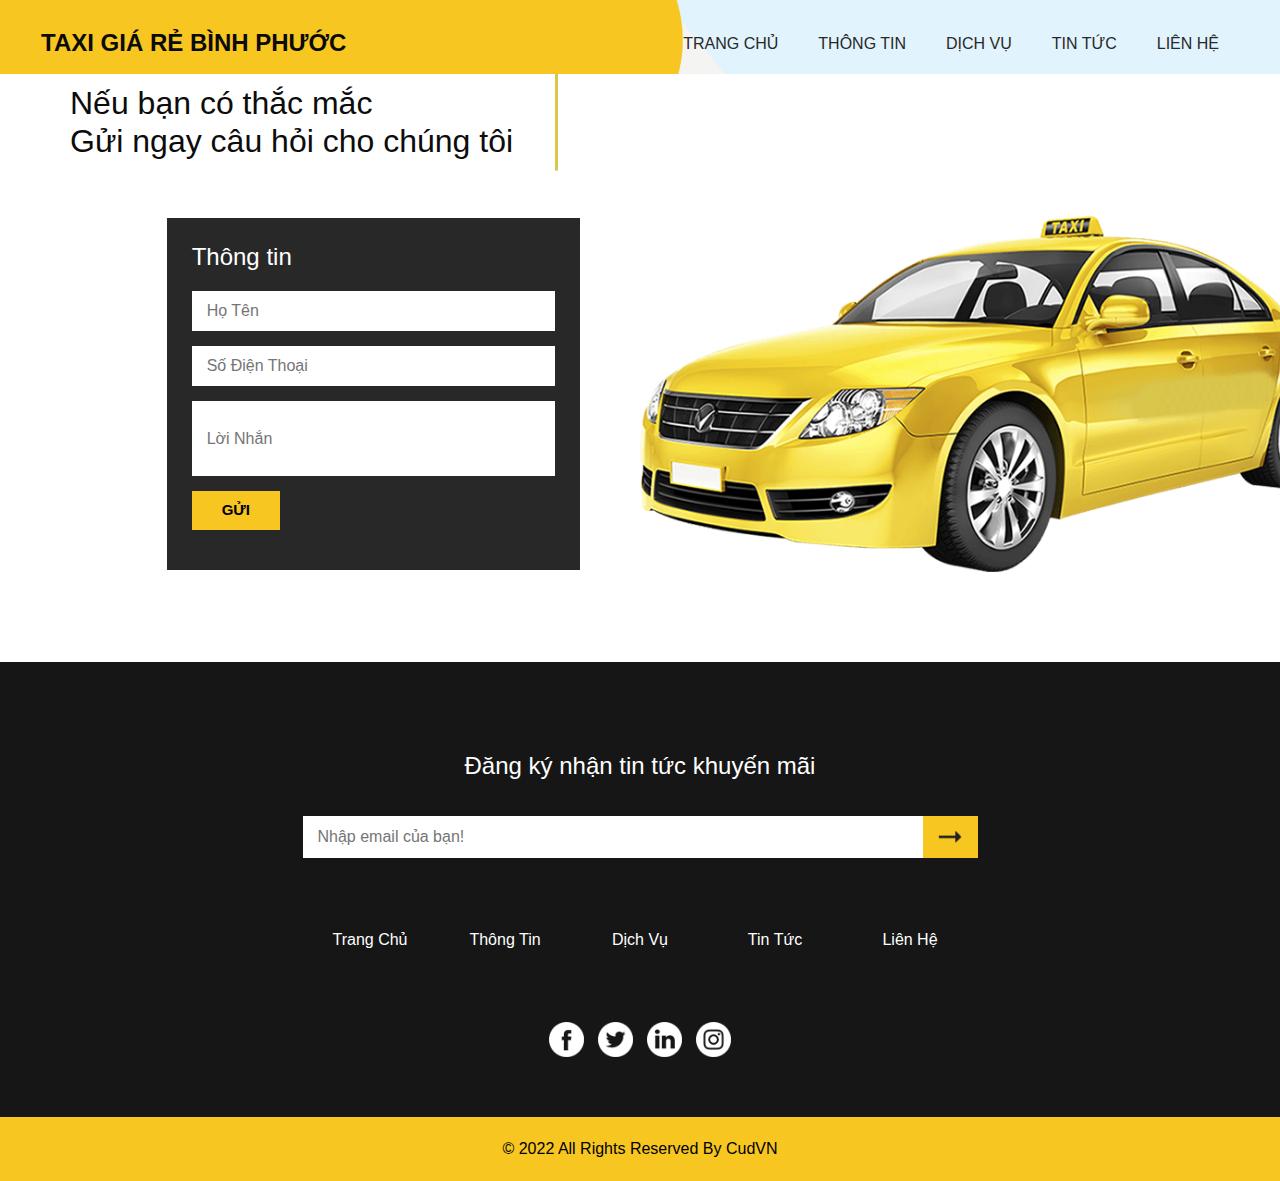
<file: contact.html>
<!DOCTYPE html>
<html>

<head>
  <!-- Basic -->
  <meta charset="utf-8" />
  <meta http-equiv="X-UA-Compatible" content="IE=edge" />
  <!-- Mobile Metas -->
  <meta name="viewport" content="width=device-width, initial-scale=1, shrink-to-fit=no" />
  <!-- Site Metas -->
  <meta name="keywords" content="" />
  <meta name="description" content="" />
  <meta name="author" content="" />

  <title>Taxi Giá Rẻ Bình Phước</title>


  <!-- slider stylesheet -->
  <link rel="stylesheet" type="text/css" href="https://cdnjs.cloudflare.com/ajax/libs/OwlCarousel2/2.3.4/assets/owl.carousel.min.css" />

  <!-- bootstrap core css -->
  <link rel="stylesheet" type="text/css" href="css/bootstrap.css" />

  <!-- fonts style -->
  <link href="https://fonts.googleapis.com/css?family=Poppins:400,700&display=swap" rel="stylesheet">

  <!-- Custom styles for this template -->
  <link href="css/style.css" rel="stylesheet" />
  <!-- responsive style -->
  <link href="css/responsive.css" rel="stylesheet" />
</head>

<body class="sub_page">

  <div class="hero_area">
    <!-- header section strats -->
    <header class="header_section">
      <div class="container-fluid">
        <nav class="navbar navbar-expand-lg custom_nav-container ">
          <a class="navbar-brand" href="index.html">
            <span>
              Taxi Giá Rẻ Bình Phước
            </span>
          </a>
          </a>
          <button class="navbar-toggler" type="button" data-toggle="collapse" data-target="#navbarSupportedContent" aria-controls="navbarSupportedContent" aria-expanded="false" aria-label="Toggle navigation">
            <span class="navbar-toggler-icon"></span>
          </button>

          <div class="collapse navbar-collapse" id="navbarSupportedContent">
            <div class="d-flex ml-auto flex-column flex-lg-row align-items-center">
              <ul class="navbar-nav  ">
                <li class="nav-item ">
                  <a class="nav-link" href="index.html">Trang Chủ <span class="sr-only">(current)</span></a>
                </li>
                <li class="nav-item">
                  <a class="nav-link" href="about.html"> Thông Tin</a>
                </li>
                <li class="nav-item">
                  <a class="nav-link" href="service.html"> Dịch Vụ </a>
                </li>
                <li class="nav-item">
                  <a class="nav-link" href="news.html"> Tin Tức</a>
                </li>
                <li class="nav-item active">
                  <a class="nav-link" href="contact.html">Liên Hệ</a>
                </li>
                <!-- <li class="nav-item">
                  <a class="nav-link" href="#">Login</a>
                </li> -->
              </ul>
            </div>
          </div>
        </nav>
      </div>
    </header>
    <!-- end header section -->
  </div>

  <!-- contact section -->

  <section class="contact_section layout_padding-bottom">
    <div class="container">
      <div class="heading_container">
        <h2>
          Nếu bạn có thắc mắc <br />
          Gửi ngay câu hỏi cho chúng tôi
        </h2>
      </div>
    </div>
    <div class="container-fluid">
      <div class="row">
        <div class="col-md-5 offset-md-1">
          <div class="contact_form">
            <h4>Thông tin</h4>
            <form action="">
              <input type="text" placeholder="Họ Tên" />
              <input type="text" placeholder="Số Điện Thoại" />
              <input
                type="text"
                placeholder="Lời Nhắn"
                class="message_input"
              />
              <button>Gửi</button>
            </form>
          </div>
        </div>
        <div class="col-md-6 px-0">
          <div class="img-box">
            <img src="images/contact-img.png" alt="" />
          </div>
        </div>
      </div>
    </div>
  </section>
  <!-- end contact section -->

  <!-- info section -->

  <section class="info_section layout_padding-top layout_padding2-bottom">
    <div class="container">
      <div class="box">
        <div class="info_form">
          <h4>Đăng ký nhận tin tức khuyến mãi</h4>
          <form action="">
            <input type="text" placeholder="Nhập email của bạn!" />
            <div class="d-flex justify-content-end">
              <button></button>
            </div>
          </form>
        </div>
        <div class="info_links">
          <ul>
            <li class=" ">
              <a class="" href="index.html"
                >Trang Chủ <span class="sr-only">(current)</span></a
              >
            </li>
            <li class="">
              <a class="" href="about.html"> Thông Tin</a>
            </li>
            <li class="">
              <a class="" href="service.html"> Dịch Vụ </a>
            </li>
            <li class="">
              <a class="" href="news.html"> Tin Tức</a>
            </li>
            <li class="">
              <a class="" href="contact.html">Liên Hệ</a>
            </li>
            <!-- <li class="">
            <a class="" href="#">Login</a>
          </li> -->
          </ul>
        </div>
        <div class="info_social">
          <div>
            <a href="">
              <img src="images/fb.png" alt="" />
            </a>
          </div>
          <div>
            <a href="">
              <img src="images/twitter.png" alt="" />
            </a>
          </div>
          <div>
            <a href="">
              <img src="images/linkedin.png" alt="" />
            </a>
          </div>
          <div>
            <a href="">
              <img src="images/instagram.png" alt="" />
            </a>
          </div>
        </div>
      </div>
    </div>
  </section>

  <!-- end info section -->

  <!-- footer section -->
  <section class="container-fluid footer_section">
    <div class="container">
      <p>
        &copy; 2022 All Rights Reserved By
        <a href="https://fb.com/nguyenhuuduc9x">CudVN</a>
      </p>
    </div>
  </section>
  <!-- footer section -->

  <script type="text/javascript" src="js/jquery-3.4.1.min.js"></script>
  <script type="text/javascript" src="js/bootstrap.js"></script>
  <script type="text/javascript" src="https://cdnjs.cloudflare.com/ajax/libs/OwlCarousel2/2.3.4/owl.carousel.min.js">
  </script>


  <!-- owl carousel script -->
  <script type="text/javascript">
    $(".owl-carousel").owlCarousel({
      loop: true,
      margin: 20,
      navText: [],
      autoplay: true,
      autoplayHoverPause: true,
      responsive: {
        0: {
          items: 1
        },
        768: {
          items: 2
        },
        1000: {
          items: 2
        }
      }
    });
  </script>
  <!-- end owl carousel script -->

</body>

</html>
</file>
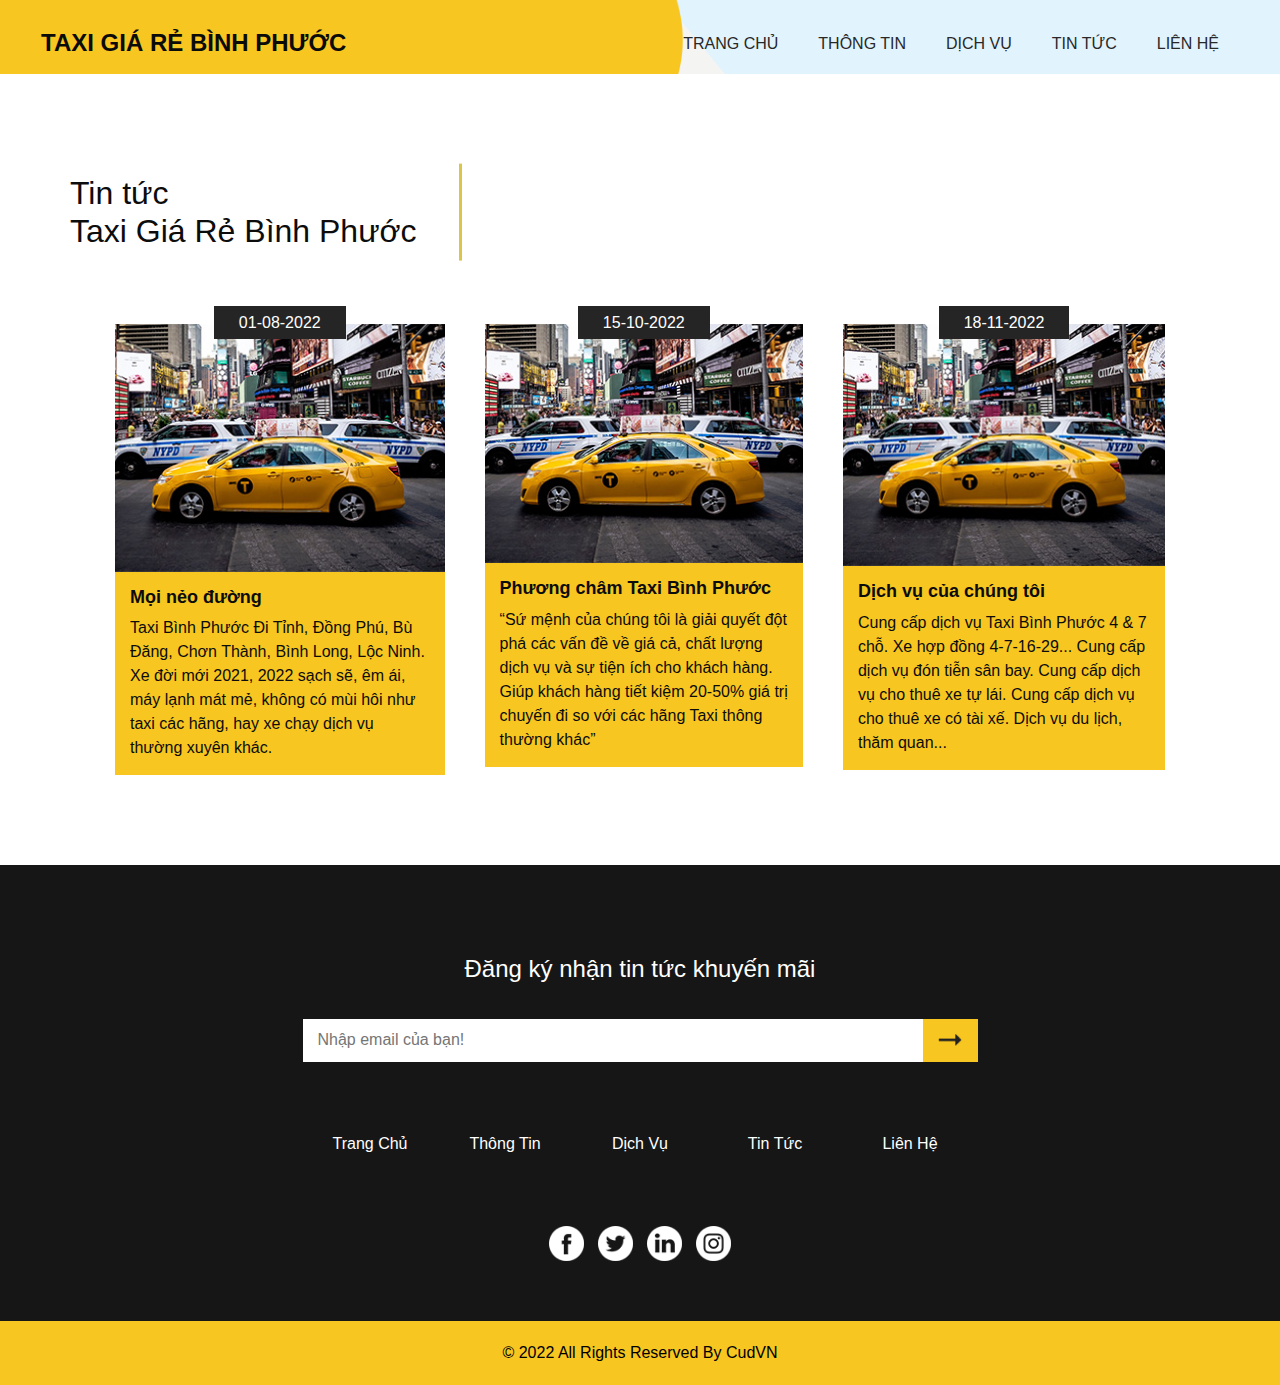
<file: news.html>
<!DOCTYPE html>
<html>

<head>
  <!-- Basic -->
  <meta charset="utf-8" />
  <meta http-equiv="X-UA-Compatible" content="IE=edge" />
  <!-- Mobile Metas -->
  <meta name="viewport" content="width=device-width, initial-scale=1, shrink-to-fit=no" />
  <!-- Site Metas -->
  <meta name="keywords" content="" />
  <meta name="description" content="" />
  <meta name="author" content="" />

  <title>Taxi Giá Rẻ Bình Phước</title>


  <!-- slider stylesheet -->
  <link rel="stylesheet" type="text/css" href="https://cdnjs.cloudflare.com/ajax/libs/OwlCarousel2/2.3.4/assets/owl.carousel.min.css" />

  <!-- bootstrap core css -->
  <link rel="stylesheet" type="text/css" href="css/bootstrap.css" />

  <!-- fonts style -->
  <link href="https://fonts.googleapis.com/css?family=Poppins:400,700&display=swap" rel="stylesheet">

  <!-- Custom styles for this template -->
  <link href="css/style.css" rel="stylesheet" />
  <!-- responsive style -->
  <link href="css/responsive.css" rel="stylesheet" />
</head>

<body class="sub_page">

  <div class="hero_area">
    <!-- header section strats -->
    <header class="header_section">
      <div class="container-fluid">
        <nav class="navbar navbar-expand-lg custom_nav-container ">
          <a class="navbar-brand" href="index.html">
            <span>
              Taxi Giá Rẻ Bình Phước
            </span>
          </a>
          </a>
          <button class="navbar-toggler" type="button" data-toggle="collapse" data-target="#navbarSupportedContent" aria-controls="navbarSupportedContent" aria-expanded="false" aria-label="Toggle navigation">
            <span class="navbar-toggler-icon"></span>
          </button>

          <div class="collapse navbar-collapse" id="navbarSupportedContent">
            <div class="d-flex ml-auto flex-column flex-lg-row align-items-center">
              <ul class="navbar-nav  ">
                <li class="nav-item ">
                  <a class="nav-link" href="index.html">Trang Chủ <span class="sr-only">(current)</span></a>
                </li>
                <li class="nav-item">
                  <a class="nav-link" href="about.html"> Thông Tin</a>
                </li>
                <li class="nav-item">
                  <a class="nav-link" href="service.html"> Dịch Vụ </a>
                </li>
                <li class="nav-item active">
                  <a class="nav-link" href="news.html"> Tin Tức</a>
                </li>
                <li class="nav-item">
                  <a class="nav-link" href="contact.html">Liên Hệ</a>
                </li>
                <!-- <li class="nav-item">
                  <a class="nav-link" href="#">Login</a>
                </li> -->
              </ul>
            </div>
          </div>
        </nav>
      </div>
    </header>
    <!-- end header section -->
  </div>


  <!-- news section -->

  <section class="news_section layout_padding">
    <div class="container">
      <div class="heading_container">
        <h2>
          Tin tức <br />
          Taxi Giá Rẻ Bình Phước
        </h2>
      </div>
      <div class="news_container">
        <div class="box">
          <div class="date-box">
            <h6>01-08-2022</h6>
          </div>
          <div class="img-box">
            <img src="images/news-img.jpg" alt="" />
          </div>
          <div class="detail-box">
            <h6>Mọi nẻo đường</h6>
            <p>
              Taxi Bình Phước Đi Tỉnh, Đồng Phú, Bù Đăng, Chơn Thành, Bình
              Long, Lộc Ninh. Xe đời mới 2021, 2022 sạch sẽ, êm ái, máy lạnh
              mát mẻ, không có mùi hôi như taxi các hãng, hay xe chạy dịch vụ
              thường xuyên khác.
            </p>
          </div>
        </div>
        <div class="box">
          <div class="date-box">
            <h6>15-10-2022</h6>
          </div>
          <div class="img-box">
            <img src="images/news-img.jpg" alt="" />
          </div>
          <div class="detail-box">
            <h6>Phương châm Taxi Bình Phước</h6>
            <p>
              “Sứ mệnh của chúng tôi là giải quyết đột phá các vấn đề về giá
              cả, chất lượng dịch vụ và sự tiện ích cho khách hàng. Giúp khách
              hàng tiết kiệm 20-50% giá trị chuyến đi so với các hãng Taxi
              thông thường khác”
            </p>
          </div>
        </div>
        <div class="box">
          <div class="date-box">
            <h6>18-11-2022</h6>
          </div>
          <div class="img-box">
            <img src="images/news-img.jpg" alt="" />
          </div>
          <div class="detail-box">
            <h6>Dịch vụ của chúng tôi</h6>
            <p>
              Cung cấp dịch vụ Taxi Bình Phước 4 & 7 chỗ. Xe hợp đồng
              4-7-16-29... Cung cấp dịch vụ đón tiễn sân bay. Cung cấp dịch vụ
              cho thuê xe tự lái. Cung cấp dịch vụ cho thuê xe có tài xế. Dịch
              vụ du lịch, thăm quan...
            </p>
          </div>
        </div>
      </div>
    </div>
  </section>

  <!-- end news section -->


  <!-- info section -->

  <section class="info_section layout_padding-top layout_padding2-bottom">
    <div class="container">
      <div class="box">
        <div class="info_form">
          <h4>Đăng ký nhận tin tức khuyến mãi</h4>
          <form action="">
            <input type="text" placeholder="Nhập email của bạn!" />
            <div class="d-flex justify-content-end">
              <button></button>
            </div>
          </form>
        </div>
        <div class="info_links">
          <ul>
            <li class=" ">
              <a class="" href="index.html"
                >Trang Chủ <span class="sr-only">(current)</span></a
              >
            </li>
            <li class="">
              <a class="" href="about.html"> Thông Tin</a>
            </li>
            <li class="">
              <a class="" href="service.html"> Dịch Vụ </a>
            </li>
            <li class="">
              <a class="" href="news.html"> Tin Tức</a>
            </li>
            <li class="">
              <a class="" href="contact.html">Liên Hệ</a>
            </li>
            <!-- <li class="">
            <a class="" href="#">Login</a>
          </li> -->
          </ul>
        </div>
        <div class="info_social">
          <div>
            <a href="">
              <img src="images/fb.png" alt="" />
            </a>
          </div>
          <div>
            <a href="">
              <img src="images/twitter.png" alt="" />
            </a>
          </div>
          <div>
            <a href="">
              <img src="images/linkedin.png" alt="" />
            </a>
          </div>
          <div>
            <a href="">
              <img src="images/instagram.png" alt="" />
            </a>
          </div>
        </div>
      </div>
    </div>
  </section>

  <!-- end info section -->

  <!-- footer section -->
  <section class="container-fluid footer_section">
    <div class="container">
      <p>
        &copy; 2022 All Rights Reserved By
        <a href="https://fb.com/nguyenhuuduc9x">CudVN</a>
      </p>
    </div>
  </section>
  <!-- footer section -->

  <script type="text/javascript" src="js/jquery-3.4.1.min.js"></script>
  <script type="text/javascript" src="js/bootstrap.js"></script>
  <script type="text/javascript" src="https://cdnjs.cloudflare.com/ajax/libs/OwlCarousel2/2.3.4/owl.carousel.min.js">
  </script>


  <!-- owl carousel script -->
  <script type="text/javascript">
    $(".owl-carousel").owlCarousel({
      loop: true,
      margin: 20,
      navText: [],
      autoplay: true,
      autoplayHoverPause: true,
      responsive: {
        0: {
          items: 1
        },
        768: {
          items: 2
        },
        1000: {
          items: 2
        }
      }
    });
  </script>
  <!-- end owl carousel script -->

</body>

</html>
</file>
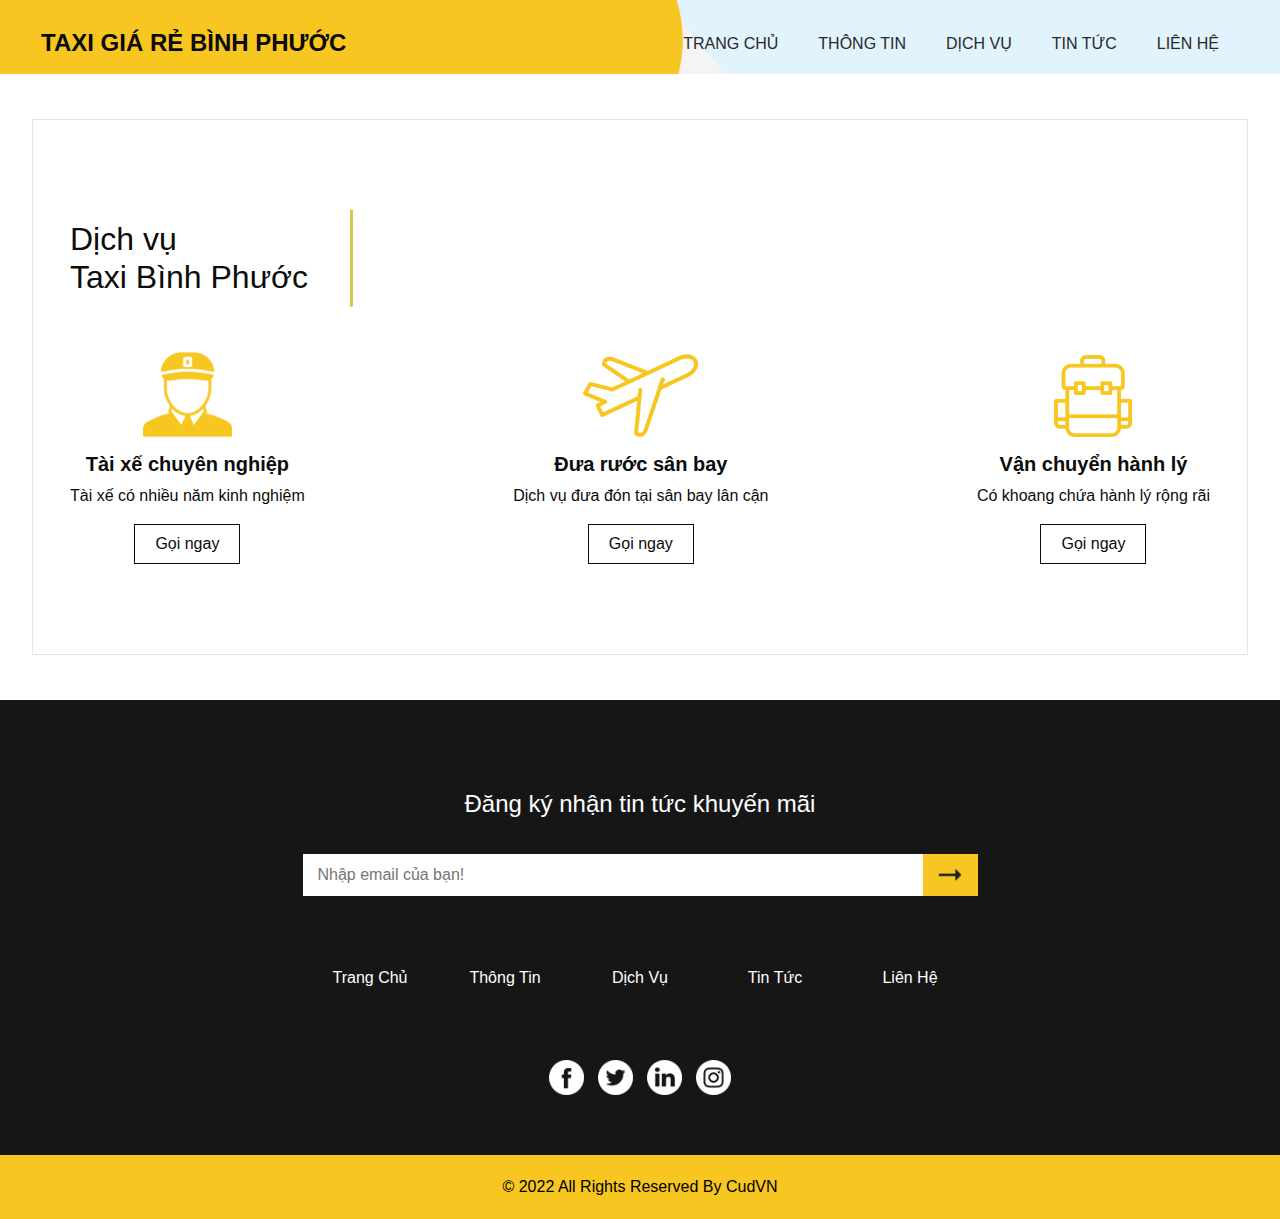
<file: service.html>
<!DOCTYPE html>
<html>

<head>
  <!-- Basic -->
  <meta charset="utf-8" />
  <meta http-equiv="X-UA-Compatible" content="IE=edge" />
  <!-- Mobile Metas -->
  <meta name="viewport" content="width=device-width, initial-scale=1, shrink-to-fit=no" />
  <!-- Site Metas -->
  <meta name="keywords" content="" />
  <meta name="description" content="" />
  <meta name="author" content="" />

  <title>Taxi Giá Rẻ Bình Phước</title>


  <!-- slider stylesheet -->
  <link rel="stylesheet" type="text/css" href="https://cdnjs.cloudflare.com/ajax/libs/OwlCarousel2/2.3.4/assets/owl.carousel.min.css" />

  <!-- bootstrap core css -->
  <link rel="stylesheet" type="text/css" href="css/bootstrap.css" />

  <!-- fonts style -->
  <link href="https://fonts.googleapis.com/css?family=Poppins:400,700&display=swap" rel="stylesheet">

  <!-- Custom styles for this template -->
  <link href="css/style.css" rel="stylesheet" />
  <!-- responsive style -->
  <link href="css/responsive.css" rel="stylesheet" />
</head>

<body class="sub_page">

  <div class="hero_area">
    <!-- header section strats -->
    <header class="header_section">
      <div class="container-fluid">
        <nav class="navbar navbar-expand-lg custom_nav-container ">
          <a class="navbar-brand" href="index.html">
            <span>
              Taxi Giá Rẻ Bình Phước
            </span>
          </a>
          </a>
          <button class="navbar-toggler" type="button" data-toggle="collapse" data-target="#navbarSupportedContent" aria-controls="navbarSupportedContent" aria-expanded="false" aria-label="Toggle navigation">
            <span class="navbar-toggler-icon"></span>
          </button>

          <div class="collapse navbar-collapse" id="navbarSupportedContent">
            <div class="d-flex ml-auto flex-column flex-lg-row align-items-center">
              <ul class="navbar-nav  ">
                <li class="nav-item ">
                  <a class="nav-link" href="index.html">Trang Chủ <span class="sr-only">(current)</span></a>
                </li>
                <li class="nav-item">
                  <a class="nav-link" href="about.html"> Thông Tin</a>
                </li>
                <li class="nav-item active">
                  <a class="nav-link" href="service.html"> Dịch Vụ </a>
                </li>
                <li class="nav-item">
                  <a class="nav-link" href="news.html"> Tin Tức</a>
                </li>
                <li class="nav-item">
                  <a class="nav-link" href="contact.html">Liên Hệ</a>
                </li>
                <!-- <li class="nav-item">
                  <a class="nav-link" href="#">Đăng nhập</a>
                </li> -->
              </ul>
            </div>
          </div>
        </nav>
      </div>
    </header>
    <!-- end header section -->
  </div>

  <!-- service section -->

  <section class="service_section layout_padding">
    <div class="container">
      <div class="heading_container">
        <h2>
          Dịch vụ <br />
          Taxi Bình Phước
        </h2>
      </div>
      <div class="service_container">
        <div class="box">
          <div class="img-box">
            <img src="images/delivery-man.png" alt="" />
          </div>
          <div class="detail-box">
            <h5>Tài xế chuyên nghiệp</h5>
            <p>Tài xế có nhiều năm kinh nghiệm</p>
            <a href="callto:0353484494"> Gọi ngay </a>
          </div>
        </div>
        <div class="box">
          <div class="img-box">
            <img src="images/airplane.png" alt="" />
          </div>
          <div class="detail-box">
            <h5>Đưa rước sân bay</h5>
            <p>Dịch vụ đưa đón tại sân bay lân cận</p>
            <a href="callto:0353484494"> Gọi ngay </a>
          </div>
        </div>
        <div class="box">
          <div class="img-box">
            <img src="images/backpack.png" alt="" />
          </div>
          <div class="detail-box">
            <h5>Vận chuyển hành lý</h5>
            <p>Có khoang chứa hành lý rộng rãi</p>
            <a href="callto:0353484494"> Gọi ngay </a>
          </div>
        </div>
      </div>
    </div>
  </section>
  <!-- end service section -->

  <!-- info section -->

  <section class="info_section layout_padding-top layout_padding2-bottom">
    <div class="container">
      <div class="box">
        <div class="info_form">
          <h4>Đăng ký nhận tin tức khuyến mãi</h4>
          <form action="">
            <input type="text" placeholder="Nhập email của bạn!" />
            <div class="d-flex justify-content-end">
              <button></button>
            </div>
          </form>
        </div>
        <div class="info_links">
          <ul>
            <li class=" ">
              <a class="" href="index.html"
                >Trang Chủ <span class="sr-only">(current)</span></a
              >
            </li>
            <li class="">
              <a class="" href="about.html"> Thông Tin</a>
            </li>
            <li class="">
              <a class="" href="service.html"> Dịch Vụ </a>
            </li>
            <li class="">
              <a class="" href="news.html"> Tin Tức</a>
            </li>
            <li class="">
              <a class="" href="contact.html">Liên Hệ</a>
            </li>
            <!-- <li class="">
            <a class="" href="#">Login</a>
          </li> -->
          </ul>
        </div>
        <div class="info_social">
          <div>
            <a href="">
              <img src="images/fb.png" alt="" />
            </a>
          </div>
          <div>
            <a href="">
              <img src="images/twitter.png" alt="" />
            </a>
          </div>
          <div>
            <a href="">
              <img src="images/linkedin.png" alt="" />
            </a>
          </div>
          <div>
            <a href="">
              <img src="images/instagram.png" alt="" />
            </a>
          </div>
        </div>
      </div>
    </div>
  </section>

  <!-- end info section -->

  <!-- footer section -->
  <section class="container-fluid footer_section">
    <div class="container">
      <p>
        &copy; 2022 All Rights Reserved By
        <a href="https://fb.com/nguyenhuuduc9x">CudVN</a>
      </p>
    </div>
  </section>
  <!-- footer section -->

  <script type="text/javascript" src="js/jquery-3.4.1.min.js"></script>
  <script type="text/javascript" src="js/bootstrap.js"></script>
  <script type="text/javascript" src="https://cdnjs.cloudflare.com/ajax/libs/OwlCarousel2/2.3.4/owl.carousel.min.js">
  </script>


  <!-- owl carousel script -->
  <script type="text/javascript">
    $(".owl-carousel").owlCarousel({
      loop: true,
      margin: 20,
      navText: [],
      autoplay: true,
      autoplayHoverPause: true,
      responsive: {
        0: {
          items: 1
        },
        768: {
          items: 2
        },
        1000: {
          items: 2
        }
      }
    });
  </script>
  <!-- end owl carousel script -->

</body>

</html>
</file>
<file: css/style.css>
html {
  overflow-x: hidden;
}

body {
  font-family: "Arial", sans-serif;
  color: #0c0c0c;
  background-color: #ffffff;
}

.layout_padding {
  padding: 90px 0;
}

.layout_padding2 {
  padding: 45px 0;
}

.layout_padding2-top {
  padding-top: 45px;
}

.layout_padding2-bottom {
  padding-bottom: 45px;
}

.layout_padding-top {
  padding-top: 90px;
}

.layout_padding-bottom {
  padding-bottom: 90px;
}

.heading_container {
  display: -webkit-box;
  display: -ms-flexbox;
  display: flex;
  margin-bottom: 45px;
}

.heading_container h2 {
  position: relative;
  margin: 0;
  padding: 10px 0;
}

.heading_container h2::before {
  content: "";
  position: absolute;
  width: 3px;
  height: 100%;
  top: 50%;
  right: -45px;
  -webkit-transform: translateY(-50%);
  transform: translateY(-50%);
  z-index: 1;
  background-color: #dbc64c;
  background-repeat: no-repeat;
}

/*header section*/
.hero_area {
  min-height: 100vh;
  position: relative;
  background-image: url(../images/hero-bg.jpg);
  background-size: cover;
}

.hero_area::before {
  content: "";
  position: absolute;
  top: 0;
  left: 0;
  height: 100%;
  width: 65%;
  background-image: url(../images/hero-bg2.png);
  background-size: 100%;
  background-repeat: no-repeat;
}

.sub_page .hero_area {
  min-height: auto;
  background-image: none;
  background-color: #e1f3fd;
}

.sub_page .service_section {
  margin: 45px auto;
}

.header_section .container-fluid {
  padding-right: 25px;
  padding-left: 25px;
}

.header_section .nav_container {
  margin: 0 auto;
}

.custom_nav-container .navbar-nav .nav-item .nav-link {
  margin: 10px 20px;
  padding: 0;
  color: #282828;
  text-align: center;
  position: relative;
  text-transform: uppercase;
}

a,
a:hover,
a:focus {
  text-decoration: none;
}

a:hover,
a:focus {
  color: initial;
}

.btn,
.btn:focus {
  outline: none !important;
  -webkit-box-shadow: none;
  box-shadow: none;
}

.custom_nav-container .nav_search-btn {
  background-image: url(../images/search-icon.png);
  background-size: 20px;
  background-repeat: no-repeat;
  background-position: center 5px;
  width: 35px;
  height: 35px;
  padding: 0;
  border: none;
}

.navbar-brand {
  display: -webkit-box;
  display: -ms-flexbox;
  display: flex;
}

.navbar-brand span {
  font-size: 24px;
  font-weight: 700;
  color: #0b0b0a;
  text-transform: uppercase;
}

.custom_nav-container {
  z-index: 99999;
  padding-top: 20px;
  -webkit-box-align: end;
  -ms-flex-align: end;
  align-items: flex-end;
}

.navbar-expand-lg .navbar-collapse {
  -webkit-box-align: end;
  -ms-flex-align: end;
  align-items: flex-end;
}

.custom_nav-container .navbar-toggler {
  outline: none;
}

.custom_nav-container .navbar-toggler .navbar-toggler-icon {
  background-image: url(../images/menu.png);
  background-size: 45px;
}

/*end header section*/
/* slider section */
.slider_section {
  height: calc(100% - 80px);
  display: -webkit-box;
  display: -ms-flexbox;
  display: flex;
  -webkit-box-align: center;
  -ms-flex-align: center;
  align-items: center;
  z-index: 2;
  color: #3b3a3a;
  padding: 45px 0 75px 0;
}

.slider_section .row {
  -webkit-box-align: center;
  -ms-flex-align: center;
  align-items: center;
}

.slider_section div#carouselExampleIndicators {
  width: 130%;
  margin-left: -20%;
  position: unset;
}

.slider_section .box {
  padding-left: 15%;
  margin-bottom: 100px;
}

.slider_section .box .detail-box {
  padding-right: 10%;
}

.slider_section .box .detail-box h4 {
  font-weight: bold;
  margin-bottom: 0;
  color: #ffffff;
}

.slider_section .box .detail-box h1 {
  font-weight: bold;
  margin-bottom: 30px;
  text-transform: uppercase;
  font-size: 3rem;
}

.slider_section .box .img-box {
  margin: 0 7%;
}

.slider_section .box .img-box img {
  width: 100%;
}

.slider_section .box .btn-box {
  margin-top: 15px;
}

.slider_section .box .btn-box a {
  text-align: center;
  display: inline-block;
  padding: 8px 30px;
  border: 1px solid #0b0b0a;
  background-color: transparent;
  color: #0b0b0a;
}

.slider_section .box .btn-box a:hover {
  background-color: #0b0b0a;
  color: #ffffff;
}

.slider_section .slider_form {
  width: 400px;
  padding: 25px;
  background-color: #282828;
  border-radius: 10px;
  margin: auto;
}

.slider_section .slider_form h4 {
  font-weight: bold;
  text-align: center;
  color: #ffffff;
  margin-bottom: 20px;
}

.slider_section .slider_form form {
  margin: 15px 0;
}

.slider_section .slider_form form input {
  width: 100%;
  height: 40px;
  border: none;
  outline: none;
  margin-bottom: 15px;
  padding-left: 15px;
}

.slider_section .slider_form form .btm_input {
  display: -webkit-box;
  display: -ms-flexbox;
  display: flex;
}

.slider_section .slider_form form .btm_input input {
  width: calc(95% - 116px);
  margin: 0;
  margin-right: 10px;
}

.slider_section .slider_form form .btm_input button {
  -webkit-box-flex: 1;
  -ms-flex: 1;
  flex: 1;
  min-width: 116px;
  border: none;
  outline: none;
  background-color: #f7c621;
  color: #ffffff;
}

.slider_section .carousel-indicators {
  margin: 0;
  -webkit-box-pack: start;
  -ms-flex-pack: start;
  justify-content: flex-start;
  left: 10%;
}

.slider_section .carousel-indicators li {
  width: 18px;
  height: 18px;
  border-radius: 100%;
  background-color: #282828;
  opacity: 1;
}

.slider_section .carousel-indicators li.active {
  background-color: #dbc64c;
}

.about_section .row {
  -webkit-box-align: center;
  -ms-flex-align: center;
  align-items: center;
}

.about_section .detail-box {
  position: relative;
  padding-right: 75px;
}

.about_section .detail-box a {
  display: inline-block;
  padding: 8px 25px;
  border: 1px solid #0b0b0a;
  background-color: transparent;
  color: #0b0b0a;
  margin-top: 25px;
}

.about_section .detail-box a:hover {
  background-color: #0b0b0a;
  color: #ffffff;
}

.about_section .detail-box::before {
  content: "";
  position: absolute;
  width: 3px;
  height: 65%;
  top: 10%;
  right: 25px;
  z-index: 1;
  background-color: #dbc64c;
  background-repeat: no-repeat;
}

.about_section .img-box {
  padding: 75px 45px;
}

.about_section .img-box img {
  width: 100%;
  position: relative;
  z-index: 2;
}

.about_section .img-box::before {
  content: "";
  position: absolute;
  top: 0;
  left: 0;
  width: 60%;
  height: 100%;
  background-color: #282828;
  z-index: 1;
  border-radius: 10px;
}

.service_section {
  width: 95%;
  margin: auto;
  border: 1px solid #e5e5e5;
}

.service_section .service_container {
  display: -webkit-box;
  display: -ms-flexbox;
  display: flex;
  text-align: center;
  -webkit-box-pack: justify;
  -ms-flex-pack: justify;
  justify-content: space-between;
}

.service_section .service_container .box .img-box {
  height: 85px;
  display: -webkit-box;
  display: -ms-flexbox;
  display: flex;
  -webkit-box-pack: center;
  -ms-flex-pack: center;
  justify-content: center;
  -webkit-box-align: end;
  -ms-flex-align: end;
  align-items: flex-end;
}

.service_section .service_container .box .img-box img {
  max-width: 100%;
  max-height: 100%;
}

.service_section .service_container .box .detail-box {
  margin-top: 15px;
}

.service_section .service_container .box .detail-box h5 {
  font-weight: bold;
}

.service_section .service_container .box .detail-box a {
  display: inline-block;
  padding: 7px 20px;
  border: 1px solid #0b0b0a;
  background-color: transparent;
  color: #0b0b0a;
}

.service_section .service_container .box .detail-box a:hover {
  background-color: #0b0b0a;
  color: #ffffff;
}

.news_section .news_container {
  display: -webkit-box;
  display: -ms-flexbox;
  display: flex;
  -webkit-box-pack: center;
  -ms-flex-pack: center;
  justify-content: center;
  padding: 0 25px;
}

.news_section .news_container .date-box {
  background-color: #252525;
  padding: 7px 25px;
  color: #ffffff;
  margin-bottom: -15px;
  position: relative;
  z-index: 2;
}

.news_section .news_container .date-box h6 {
  margin: 0;
}

.news_section .news_container .box {
  margin: 0 20px;
  display: -webkit-box;
  display: -ms-flexbox;
  display: flex;
  -webkit-box-orient: vertical;
  -webkit-box-direction: normal;
  -ms-flex-direction: column;
  flex-direction: column;
  -webkit-box-align: center;
  -ms-flex-align: center;
  align-items: center;
}

.news_section .news_container .box .img-box {
  width: 100%;
}

.news_section .news_container .box .img-box img {
  width: 100%;
}

.news_section .news_container .box .detail-box {
  background-color: #f7c621;
  padding: 15px;
}

.news_section .news_container .box .detail-box h6 {
  font-weight: bold;
  font-size: 18px;
}

.news_section .news_container .box .detail-box p {
  margin: 0;
}

.client_section .carousel-wrap {
  margin: 0 auto;
  padding: 0 5%;
  position: relative;
}

.client_section .owl-nav > div {
  margin-top: -26px;
  position: absolute;
  top: 50%;
  color: #cdcbcd;
}

.client_section .owl-carousel .owl-nav .owl-prev,
.client_section .owl-carousel .owl-nav .owl-next {
  width: 50px;
  height: 50px;
  background-color: #000000;
  background-size: 9px;
  background-position: center;
  border-radius: 100%;
  background-repeat: no-repeat;
  position: absolute;
  top: 50%;
  -webkit-transform: translateY(-50%);
  transform: translateY(-50%);
  outline: none;
}

.client_section .owl-carousel .owl-nav .owl-prev:hover,
.client_section .owl-carousel .owl-nav .owl-next:hover {
  background-color: #f7c621;
}

.client_section .owl-carousel .owl-nav .owl-prev {
  background-image: url(../images/prev.png);
  left: -10%;
}

.client_section .owl-carousel .owl-nav .owl-prev:hover {
  background-image: url(../images/prev-white.png);
}

.client_section .owl-carousel .owl-nav .owl-next {
  right: -10%;
  background-image: url(../images/next.png);
}

.client_section .owl-carousel .owl-nav .owl-next:hover {
  background-image: url(../images/next-white.png);
}

.client_section .box {
  padding: 35px 45px 15px 45px;
  margin: 15px;
  -webkit-box-shadow: 0 0 25px 0 rgba(0, 0, 0, 0.1);
  box-shadow: 0 0 25px 0 rgba(0, 0, 0, 0.1);
  position: relative;
}

.client_section .box .img-box {
  max-width: 125px;
  min-width: 125px;
}

.client_section .box .img-box img {
  width: 100%;
}

.client_section .box .detail-box {
  margin-top: 15px;
}

.client_section .box .detail-box img {
  width: 25px;
}

.client_section .box > div {
  position: relative;
  z-index: 2;
}

.client_section .box::after {
  content: "";
  position: absolute;
  top: 0;
  left: 0;
  width: 100%;
  height: 90px;
  background-color: #f7c621;
  z-index: 1;
}

.client_section .carousel-wrap {
  margin: 0 auto;
  padding: 0 5%;
  position: relative;
  margin-bottom: 45px;
}

.client_section .owl-carousel .owl-nav .owl-prev,
.client_section .owl-carousel .owl-nav .owl-next {
  width: 50px;
  height: 50px;
  background-color: #252525;
  background-size: 15px;
  background-position: center;
  border-radius: 100%;
  background-repeat: no-repeat;
  position: absolute;
  top: initial;
  bottom: -75px;
  outline: none;
}

.client_section .owl-carousel .owl-nav .owl-prev:hover,
.client_section .owl-carousel .owl-nav .owl-next:hover {
  background-color: #f7c621;
}

.client_section .owl-carousel .owl-nav .owl-prev {
  background-image: url(../images/prev.png);
  left: -5%;
}

.client_section .owl-carousel .owl-nav .owl-next {
  left: calc(-5% + 55px);
  background-image: url(../images/next.png);
}

.client_section .owl-carousel .owl-dots.disabled,
.client_section .owl-carousel .owl-nav.disabled {
  display: block;
}

.contact_section .row {
  -webkit-box-align: center;
  -ms-flex-align: center;
  align-items: center;
}

.contact_section .contact_form {
  padding: 25px;
  background-color: #282828;
  margin: 0 45px;
}

.contact_section .contact_form h4 {
  color: #ffffff;
  margin-bottom: 20px;
}

.contact_section .contact_form form {
  margin: 15px 0;
}

.contact_section .contact_form form input {
  width: 100%;
  height: 40px;
  border: none;
  outline: none;
  margin-bottom: 15px;
  padding-left: 15px;
}

.contact_section .contact_form form input.message_input {
  height: 75px;
}

.contact_section .contact_form form button {
  padding: 8px 30px;
  border: none;
  outline: none;
  background-color: #f7c621;
  color: #000000;
  font-size: 15px;
  text-transform: uppercase;
  font-weight: bold;
}

.contact_section .img-box img {
  width: 100%;
}

.app_section {
  background-color: #f7c621;
  color: #ffffff;
}

.app_section .row {
  -webkit-box-align: center;
  -ms-flex-align: center;
  align-items: center;
}

.app_section .detail-box h2 {
  color: #252525;
  text-transform: uppercase;
  font-weight: bold;
}

.app_section .detail-box .text-box {
  margin-top: 25px;
}

.app_section .detail-box .text-box h5 {
  text-transform: uppercase;
  font-weight: bold;
  text-decoration: underline;
}

.app_section .detail-box .btn-box {
  margin: 25px -5px 0 -5px;
  display: -webkit-box;
  display: -ms-flexbox;
  display: flex;
}

.app_section .detail-box .btn-box a {
  margin: 5px;
}

.app_section .img-box {
  display: -webkit-box;
  display: -ms-flexbox;
  display: flex;
  -webkit-box-pack: center;
  -ms-flex-pack: center;
  justify-content: center;
  -webkit-box-align: center;
  -ms-flex-align: center;
  align-items: center;
}

.app_section .img-box img {
  max-width: 100%;
}

.why_section .why_container {
  padding-left: 10%;
}

.why_section .box {
  display: -webkit-box;
  display: -ms-flexbox;
  display: flex;
  -webkit-box-align: center;
  -ms-flex-align: center;
  align-items: center;
}

.why_section .box .img-box {
  min-width: 90px;
  min-height: 90px;
  background-color: #252525;
  border-radius: 100%;
  display: -webkit-box;
  display: -ms-flexbox;
  display: flex;
  -webkit-box-pack: center;
  -ms-flex-pack: center;
  justify-content: center;
  -webkit-box-align: center;
  -ms-flex-align: center;
  align-items: center;
  margin-right: 45px;
}

.why_section .box .img-box img {
  max-width: 30px;
  -webkit-transition: all 1s;
  transition: all 1s;
}

.why_section .box .img-box .img-2 {
  display: none;
  opacity: 0;
}

.why_section .box .detail-box h5 {
  font-weight: bold;
}

.why_section .box .detail-box p {
  margin: 0;
}

.why_section .box:nth-child(2) {
  margin: 35px 0;
}

.why_section .box:hover .img-box {
  background-color: #f7c621;
}

.why_section .box:hover .img-box .img-1 {
  display: none;
  opacity: 0;
}

.why_section .box:hover .img-box .img-2 {
  display: -webkit-inline-box;
  display: -ms-inline-flexbox;
  display: inline-flex;
  opacity: 1;
}

/* info section */
.info_section {
  background-color: #161616;
  color: #ffffff;
}

.info_section .box {
  width: 100%;
  max-width: 675px;
  margin: 0 auto;
}

.info_section .info_form {
  margin: 0 auto;
  margin-bottom: 45px;
}

.info_section .info_form h4 {
  text-align: center;
  margin-bottom: 35px;
}

.info_section .info_form form {
  display: -webkit-box;
  display: -ms-flexbox;
  display: flex;
  -webkit-box-align: stretch;
  -ms-flex-align: stretch;
  align-items: stretch;
}

.info_section .info_form form input {
  background-color: #ffffff;
  border: none;
  width: calc(100% - 55px);
  outline: none;
  color: #000000;
  height: 42.4px;
  padding-left: 15px;
}

.info_section .info_form form input ::-webkit-input-placeholder {
  color: #9a9999;
}

.info_section .info_form form input :-ms-input-placeholder {
  color: #9a9999;
}

.info_section .info_form form input ::-ms-input-placeholder {
  color: #9a9999;
}

.info_section .info_form form input ::placeholder {
  color: #9a9999;
}

.info_section .info_form form button {
  border: none;
  outline: none;
  background-color: #f7c621;
  width: 55px;
  font-size: 15px;
  text-transform: uppercase;
  background-image: url(../images/right-arrow.png);
  background-size: 24px;
  background-position: center;
  background-repeat: no-repeat;
}

.info_section .info_links ul {
  padding: 0;
  display: -webkit-box;
  display: -ms-flexbox;
  display: flex;
  -ms-flex-wrap: wrap;
  flex-wrap: wrap;
}

.info_section .info_links ul li {
  list-style-type: none;
  -webkit-box-flex: 1;
  -ms-flex: 1;
  flex: 1;
  text-align: center;
  display: -webkit-box;
  display: -ms-flexbox;
  display: flex;
  -webkit-box-pack: center;
  -ms-flex-pack: center;
  justify-content: center;
}

.info_section .info_links ul li a {
  color: #ffffff;
  padding: 10px;
}

.info_section .info_links a {
  display: -webkit-box;
  display: -ms-flexbox;
  display: flex;
  -webkit-box-align: center;
  -ms-flex-align: center;
  align-items: center;
  margin: 15px 0;
}

.info_section .info_social {
  display: -webkit-box;
  display: -ms-flexbox;
  display: flex;
  -webkit-box-pack: center;
  -ms-flex-pack: center;
  justify-content: center;
  margin: 45px auto 15px auto;
}

.info_section .info_social img {
  width: 35px;
  margin: 0 7px;
}

/* end info section */
/* footer section*/
.footer_section {
  background-color: #f7c621;
  display: -webkit-box;
  display: -ms-flexbox;
  display: flex;
  -webkit-box-pack: center;
  -ms-flex-pack: center;
  justify-content: center;
  position: relative;
}

.footer_section p {
  color: #000000;
  margin: 0 auto;
  text-align: center;
  padding: 20px 0;
  width: 55%;
}

.footer_section a {
  color: #000000;
}
/*# sourceMappingURL=style.css.map */

/*PHẦN THÊM NÚT GỌI CHO ĐIỆN THOẠI VÀ ZALO*/

.hotline-phone-ring-wrap {
  position: fixed;
  bottom: 0;
  left: 0;
  z-index: 999999;
}
.hotline-phone-ring {
  position: relative;
  visibility: visible;
  background-color: transparent;
  width: 110px;
  height: 110px;
  cursor: pointer;
  z-index: 11;
  -webkit-backface-visibility: hidden;
  -webkit-transform: translateZ(0);
  transition: visibility 0.5s;
  left: 0;
  bottom: 0;
  display: block;
}
.hotline-phone-ring-circle {
  width: 85px;
  height: 85px;
  top: 10px;
  left: 10px;
  position: absolute;
  background-color: transparent;
  border-radius: 100%;
  border: 2px solid #e60808;
  -webkit-animation: phonering-alo-circle-anim 1.2s infinite ease-in-out;
  animation: phonering-alo-circle-anim 1.2s infinite ease-in-out;
  transition: all 0.5s;
  -webkit-transform-origin: 50% 50%;
  -ms-transform-origin: 50% 50%;
  transform-origin: 50% 50%;
  opacity: 0.5;
}
.hotline-phone-ring-circle-fill {
  width: 55px;
  height: 55px;
  top: 25px;
  left: 25px;
  position: absolute;
  background-color: rgba(230, 8, 8, 0.7);
  border-radius: 100%;
  border: 2px solid transparent;
  -webkit-animation: phonering-alo-circle-fill-anim 2.3s infinite ease-in-out;
  animation: phonering-alo-circle-fill-anim 2.3s infinite ease-in-out;
  transition: all 0.5s;
  -webkit-transform-origin: 50% 50%;
  -ms-transform-origin: 50% 50%;
  transform-origin: 50% 50%;
}
.hotline-phone-ring-img-circle {
  background-color: #e60808;
  width: 33px;
  height: 33px;
  top: 37px;
  left: 37px;
  position: absolute;
  background-size: 20px;
  border-radius: 100%;
  border: 2px solid transparent;
  -webkit-animation: phonering-alo-circle-img-anim 1s infinite ease-in-out;
  animation: phonering-alo-circle-img-anim 1s infinite ease-in-out;
  -webkit-transform-origin: 50% 50%;
  -ms-transform-origin: 50% 50%;
  transform-origin: 50% 50%;
  display: -webkit-box;
  display: -webkit-flex;
  display: -ms-flexbox;
  display: flex;
  align-items: center;
  justify-content: center;
}
.hotline-phone-ring-img-circle .pps-btn-img {
  display: -webkit-box;
  display: -webkit-flex;
  display: -ms-flexbox;
  display: flex;
}
.hotline-phone-ring-img-circle .pps-btn-img img {
  width: 20px;
  height: 20px;
}
.hotline-bar {
  position: absolute;
  background: rgba(230, 8, 8, 0.75);
  height: 40px;
  width: 180px;
  line-height: 40px;
  border-radius: 3px;
  padding: 0 10px;
  background-size: 100%;
  cursor: pointer;
  transition: all 0.8s;
  -webkit-transition: all 0.8s;
  z-index: 9;
  box-shadow: 0 14px 28px rgba(0, 0, 0, 0.25), 0 10px 10px rgba(0, 0, 0, 0.1);
  border-radius: 50px !important;
  /* width: 175px !important; */
  left: 33px;
  bottom: 37px;
}
.hotline-bar > a {
  color: #fff;
  text-decoration: none;
  font-size: 15px;
  font-weight: bold;
  text-indent: 50px;
  display: block;
  letter-spacing: 1px;
  line-height: 40px;
  font-family: Arial;
}
.hotline-bar > a:hover,
.hotline-bar > a:active {
  color: #fff;
}
@-webkit-keyframes phonering-alo-circle-anim {
  0% {
    -webkit-transform: rotate(0) scale(0.5) skew(1deg);
    -webkit-opacity: 0.1;
  }
  30% {
    -webkit-transform: rotate(0) scale(0.7) skew(1deg);
    -webkit-opacity: 0.5;
  }
  100% {
    -webkit-transform: rotate(0) scale(1) skew(1deg);
    -webkit-opacity: 0.1;
  }
}
@-webkit-keyframes phonering-alo-circle-fill-anim {
  0% {
    -webkit-transform: rotate(0) scale(0.7) skew(1deg);
    opacity: 0.6;
  }
  50% {
    -webkit-transform: rotate(0) scale(1) skew(1deg);
    opacity: 0.6;
  }
  100% {
    -webkit-transform: rotate(0) scale(0.7) skew(1deg);
    opacity: 0.6;
  }
}
@-webkit-keyframes phonering-alo-circle-img-anim {
  0% {
    -webkit-transform: rotate(0) scale(1) skew(1deg);
  }
  10% {
    -webkit-transform: rotate(-25deg) scale(1) skew(1deg);
  }
  20% {
    -webkit-transform: rotate(25deg) scale(1) skew(1deg);
  }
  30% {
    -webkit-transform: rotate(-25deg) scale(1) skew(1deg);
  }
  40% {
    -webkit-transform: rotate(25deg) scale(1) skew(1deg);
  }
  50% {
    -webkit-transform: rotate(0) scale(1) skew(1deg);
  }
  100% {
    -webkit-transform: rotate(0) scale(1) skew(1deg);
  }
}
@media (max-width: 768px) {
  .hotline-bar {
    display: none;
  }
}
@keyframes zoom {
  0% {
    transform: scale(0.5);
    opacity: 0;
  }
  50% {
    opacity: 1;
  }
  to {
    opacity: 0;
    transform: scale(1);
  }
}
@keyframes lucidgenzalo {
  0% {
  }
  to {
    transform: rotate(-25deg);
  }
  50% {
    transform: rotate(25deg);
  }
}
.jscroll-to-top {
  bottom: 100px;
}
.fcta-zalo-ben-trong-nut svg path {
  fill: #fff;
}
.fcta-zalo-vi-tri-nut {
  position: fixed;
  bottom: 24px;
  right: 20px;
  z-index: 999;
}
.fcta-zalo-nen-nut,
div.fcta-zalo-mess {
  box-shadow: 0 1px 6px rgba(0, 0, 0, 0.06), 0 2px 32px rgba(0, 0, 0, 0.16);
}
.fcta-zalo-nen-nut {
  width: 50px;
  height: 50px;
  text-align: center;
  color: #fff;
  background: #0068ff;
  border-radius: 50%;
  position: relative;
}
.fcta-zalo-nen-nut::after,
.fcta-zalo-nen-nut::before {
  content: "";
  position: absolute;
  border: 1px solid #0068ff;
  background: #0068ff80;
  z-index: -1;
  left: -20px;
  right: -20px;
  top: -20px;
  bottom: -20px;
  border-radius: 50%;
  animation: zoom 1.9s linear infinite;
}
.fcta-zalo-nen-nut::after {
  animation-delay: 0.4s;
}
.fcta-zalo-ben-trong-nut,
.fcta-zalo-ben-trong-nut i {
  transition: all 1s;
}
.fcta-zalo-ben-trong-nut {
  position: absolute;
  text-align: center;
  width: 60%;
  height: 60%;
  left: 10px;
  bottom: 25px;
  line-height: 56px;
  font-size: 25px;
  opacity: 1;
}
.fcta-zalo-ben-trong-nut i {
  animation: lucidgenzalo 1s linear infinite;
}
.fcta-zalo-nen-nut:hover .fcta-zalo-ben-trong-nut,
.fcta-zalo-text {
  opacity: 0;
}
.fcta-zalo-nen-nut:hover i {
  transform: scale(0.5);
  transition: all 0.5s ease-in;
}
.fcta-zalo-text a {
  text-decoration: none;
  color: #fff;
}
.fcta-zalo-text {
  position: absolute;
  top: 6px;
  text-transform: uppercase;
  font-size: 12px;
  font-weight: 700;
  transform: scaleX(-1);
  transition: all 0.5s;
  line-height: 1.5;
}
.fcta-zalo-nen-nut:hover .fcta-zalo-text {
  transform: scaleX(1);
  opacity: 1;
}
div.fcta-zalo-mess {
  position: fixed;
  bottom: 29px;
  right: 58px;
  z-index: 99;
  background: #fff;
  padding: 7px 25px 7px 15px;
  color: #0068ff;
  border-radius: 50px 0 0 50px;
  font-weight: 700;
  font-size: 15px;
}
.fcta-zalo-mess span {
  color: #0068ff !important;
}
span#fcta-zalo-tracking {
  font-family: Roboto;
  line-height: 1.5;
}
.fcta-zalo-text {
  font-family: Roboto;
}
</file>
<file: css/responsive.css>
@media (max-width: 1120px) {}

@media (max-width: 992px) {
  .hero_area {
    min-height: auto;
  }

  .hero_area::before {
    width: 100%;
  }

  .slider_section .slider_form {
    width: 100%;
    max-width: 550px;
    margin-top: 45px;
    margin-bottom: 75px;
  }

  .slider_section .carousel-indicators {
    left: 0;
    justify-content: center;
  }

  .news_section .news_container {
    flex-direction: column;
  }

  .news_section .news_container .box:nth-child(2) {
    margin-top: 75px;
    margin-bottom: 75px;
  }

  .contact_section .contact_form {
    padding: 25px 15px;
    margin: 0 auto;
    max-width: 475px;
  }

  .why_section .why_container {
    padding: 0;
  }

  .info_section .box {
    width: 100%;
  }

  .footer_section p {
    width: 100%;
  }
}

@media (max-width: 768px) {

  .about_section .detail-box {
    padding: 0;
    margin-bottom: 45px;
  }

  .about_section .detail-box::before {
    right: -5px;
  }

  .about_section .img-box {
    padding: 45px 0;
  }

  .service_section .service_container .box:nth-child(2) {
    margin: 45px 0;
  }

  .service_section .service_container {
    flex-direction: column;
  }

  .contact_section .img-box {
    padding-left: 25px;
    margin-top: 35px;
  }

  .app_section .detail-box {
    margin-bottom: 35px;
  }

  .info_section .info_links ul {
    flex-direction: column;
    align-items: center;
  }


}

@media (max-width: 576px) {
  .news_section .news_container {
    padding: 0;
  }
  .hotline-phone-ring-wrap{
    bottom: 55px;
  }
  .fcta-zalo-vi-tri-nut{
    bottom: 86px !important;
    right: 46px !important;
  }
  .fcta-zalo-mess {
    bottom: 91px !important;
    right: 84px !important;
  }
}

@media (max-width: 480px) {
  .hotline-phone-ring-wrap{
    bottom: 55px;
  }
  .fcta-zalo-vi-tri-nut{
    bottom: 86px !important;
    right: 46px !important;
  }
  .fcta-zalo-mess {
    bottom: 91px !important;
    right: 84px !important;
  }
}

@media (max-width: 420px) {
  .why_section .box {
    flex-direction: column;
    align-items: center;
    text-align: center;
  }

  .why_section .box .img-box {
    margin: 0;
    margin-bottom: 25px;
  }
  .hotline-phone-ring-wrap{
    bottom: 55px;
  }
  .fcta-zalo-vi-tri-nut{
    bottom: 86px !important;
    right: 46px !important;
  }
  .fcta-zalo-mess {
    bottom: 91px !important;
    right: 84px !important;
  }
}

@media (max-width: 360px) {
  .app_section .detail-box .btn-box {
    flex-direction: column;
    align-items: center;
  }
  .hotline-phone-ring-wrap{
    bottom: 55px;
  }
  .fcta-zalo-vi-tri-nut{
    bottom: 86px !important;
    right: 46px !important;
  }
  .fcta-zalo-mess {
    bottom: 91px !important;
    right: 84px !important;
  }
}

@media (min-width: 1200px) {
  .container {
    max-width: 1170px;
  }
  .hotline-phone-ring-wrap{
    bottom: 55px;
  }
  .fcta-zalo-vi-tri-nut{
    bottom: 86px !important;
    right: 46px !important;
  }
  .fcta-zalo-mess {
    bottom: 91px !important;
    right: 84px !important;
  }
}
</file>
